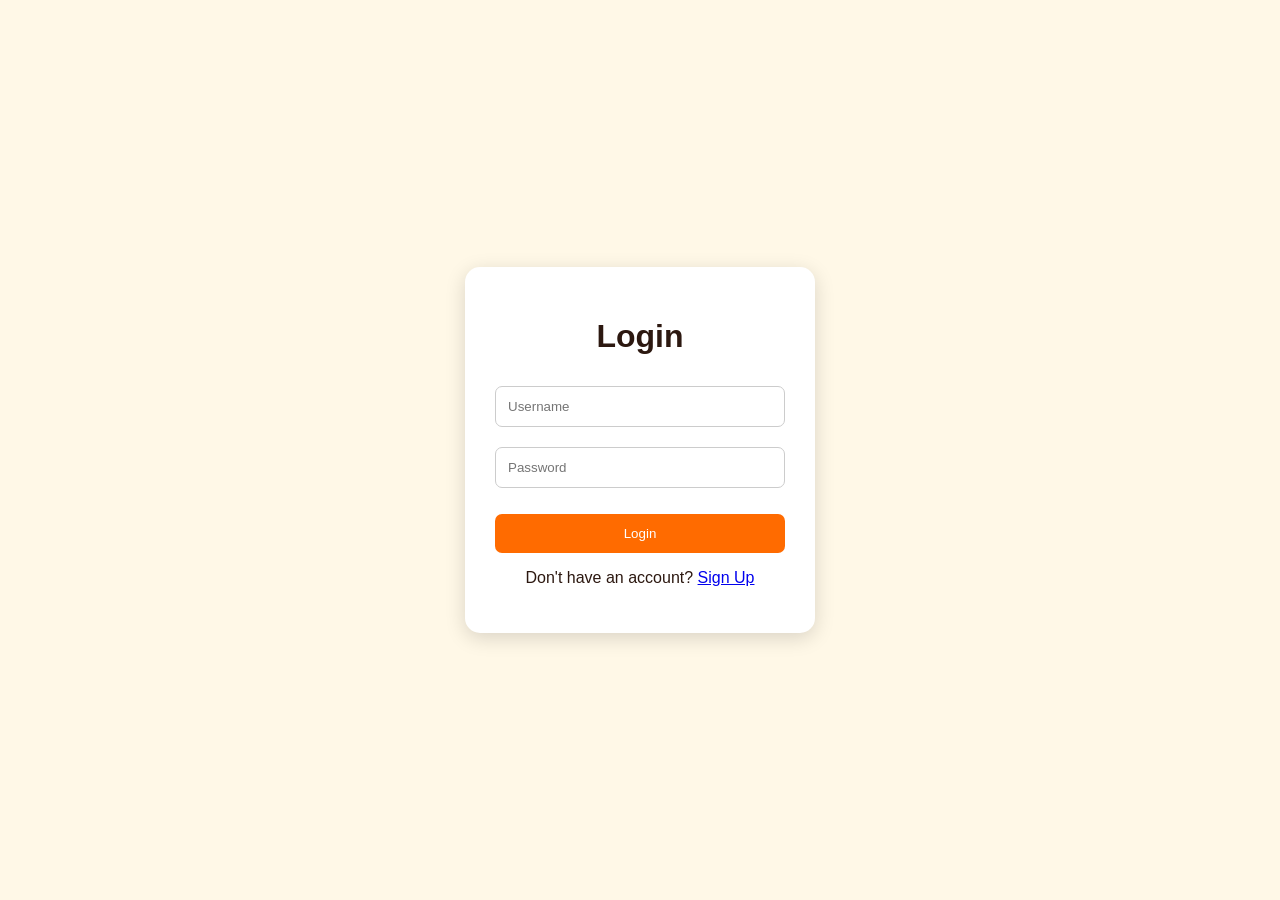
<file: login.html>
<!DOCTYPE html>
<html lang="en">

<head>
    <meta charset="UTF-8">
    <meta name="viewport" content="width=device-width, initial-scale=1.0">

    <title>Login - BurgerHouse</title>

    <link rel="stylesheet" href="burger.css">
    <link rel="stylesheet" href="login.css">
</head>

<body>

    <div class="login-box">

        <h1>Login</h1>

        <input
            type="text"
            id="username"
            placeholder="Username"
        >

        <input
            type="password"
            id="password"
            placeholder="Password"
        >

        <p id="login-error"></p>

        <button onclick="login()">
            Login
        </button>

        <p>
            Don't have an account?
            <a href="signup.html">Sign Up</a>
        </p>

    </div>


    <script>

        function login() {

            let username =
                document.getElementById("username").value;

            let password =
                document.getElementById("password").value;

            let error =
                document.getElementById("login-error");


            if (username === "" || password === "") {

                error.innerHTML =
                    "Please enter username and password.";

                return;

            }


           let users = JSON.parse(localStorage.getItem("users")) || [];

let user = users.find(
    u => u.username === username && u.password === password
);


            if (user) {

                localStorage.setItem("loggedIn", "true");

                window.location.href = "menu.html";

            } else {

                error.innerHTML =
                    "Invalid username or password.";

            }

        }

    </script>

</body>

</html>
</file>
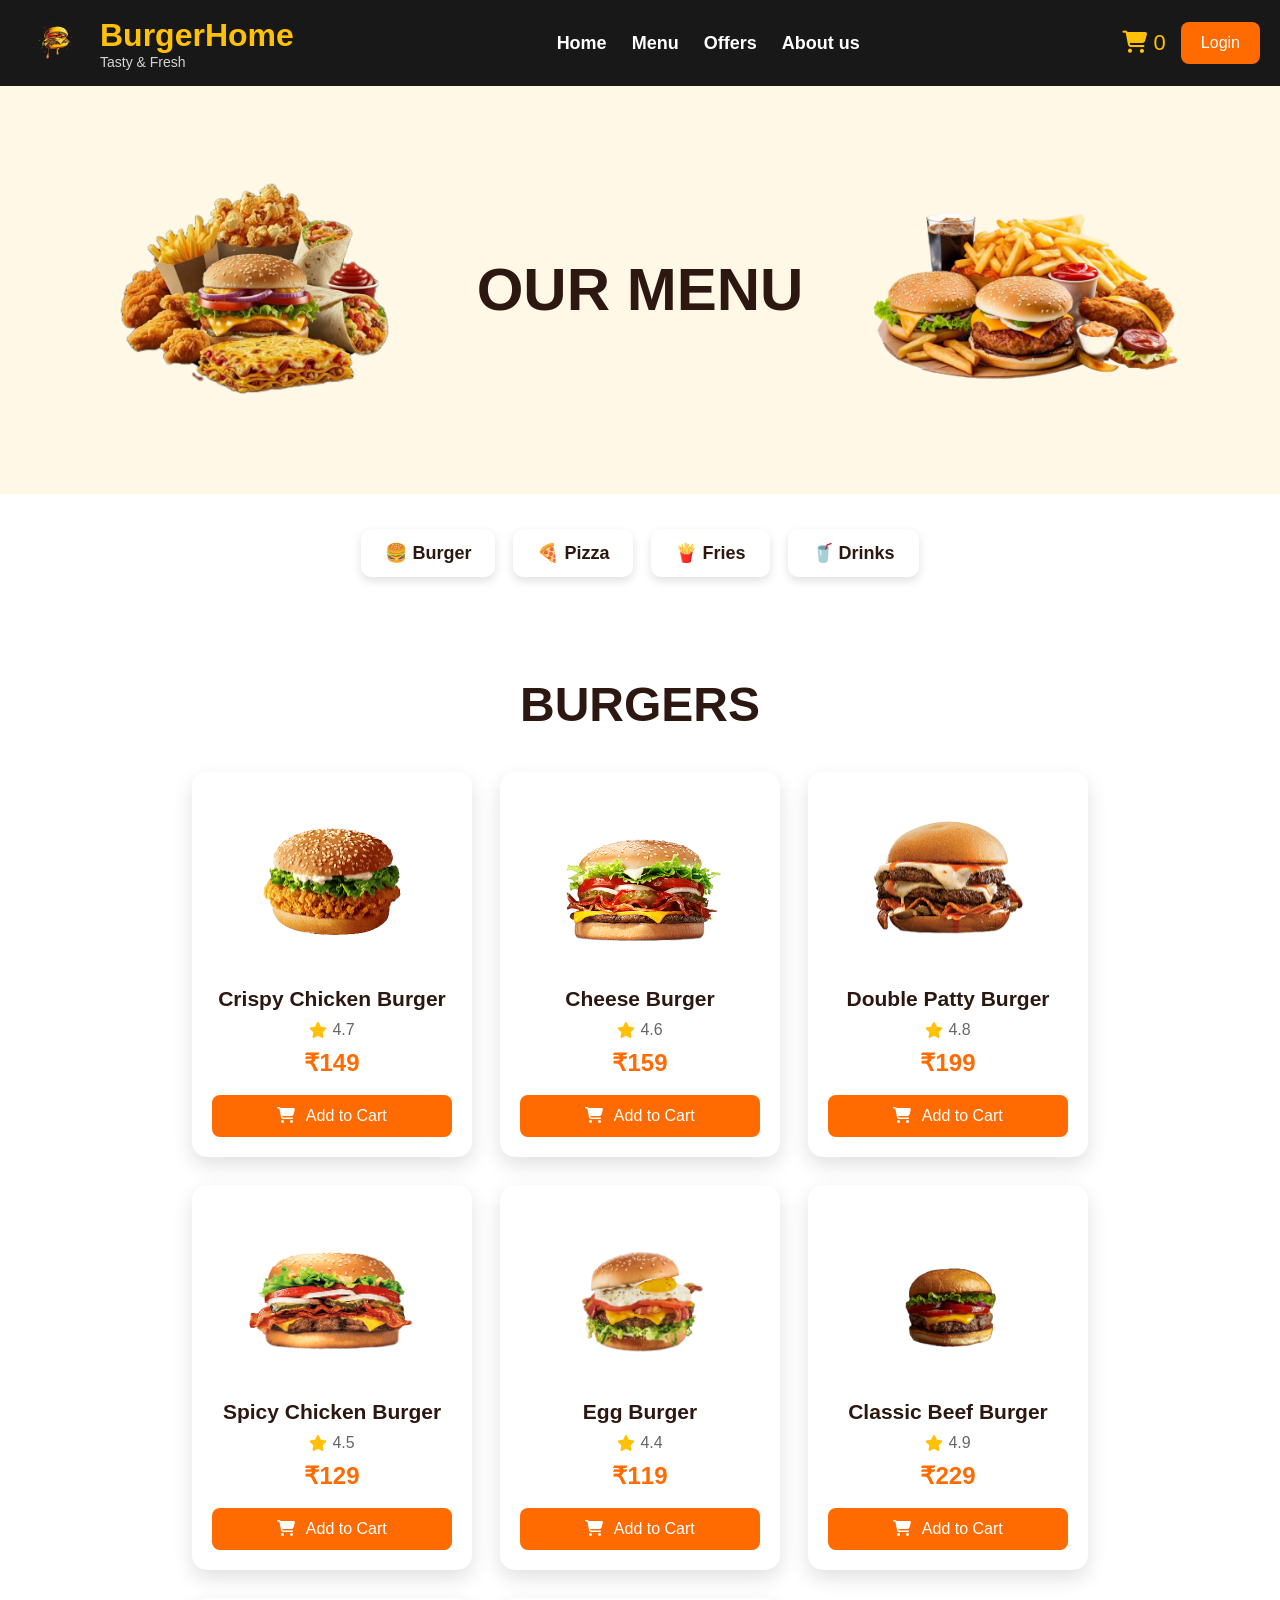
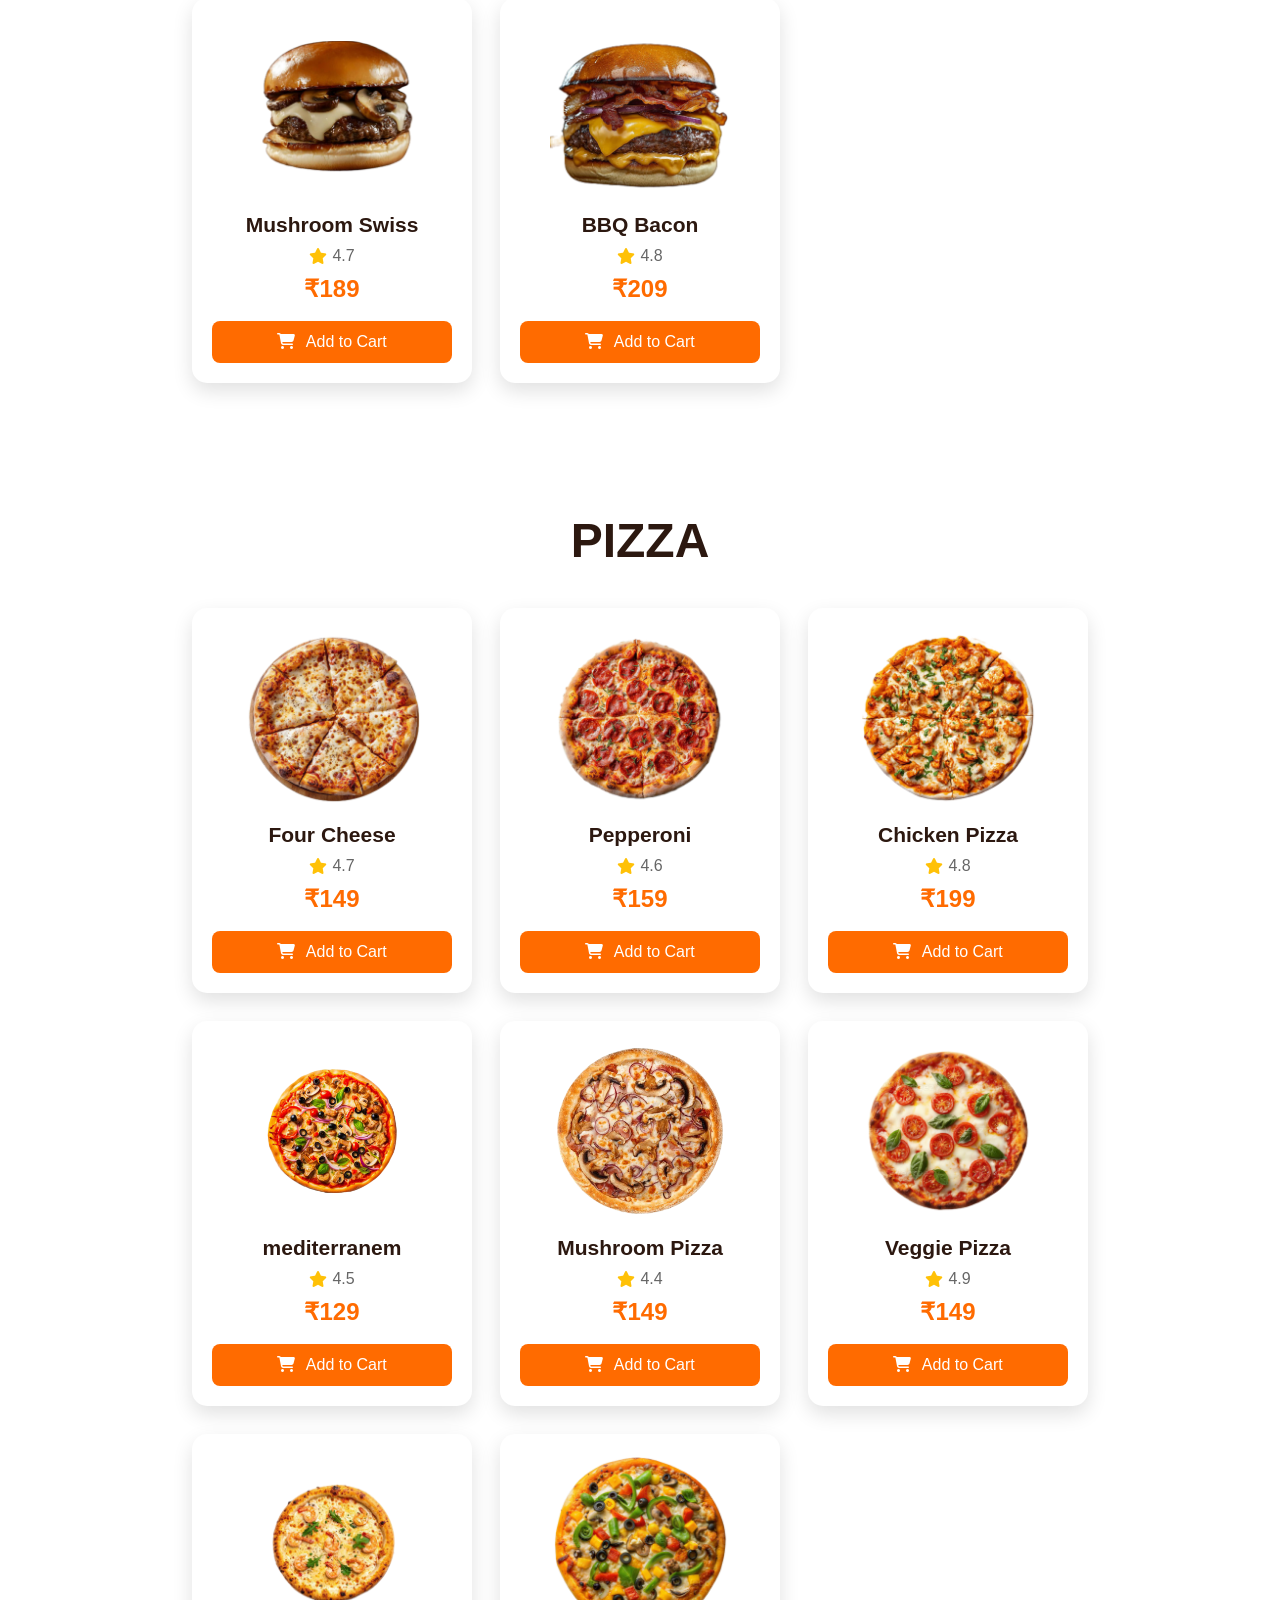
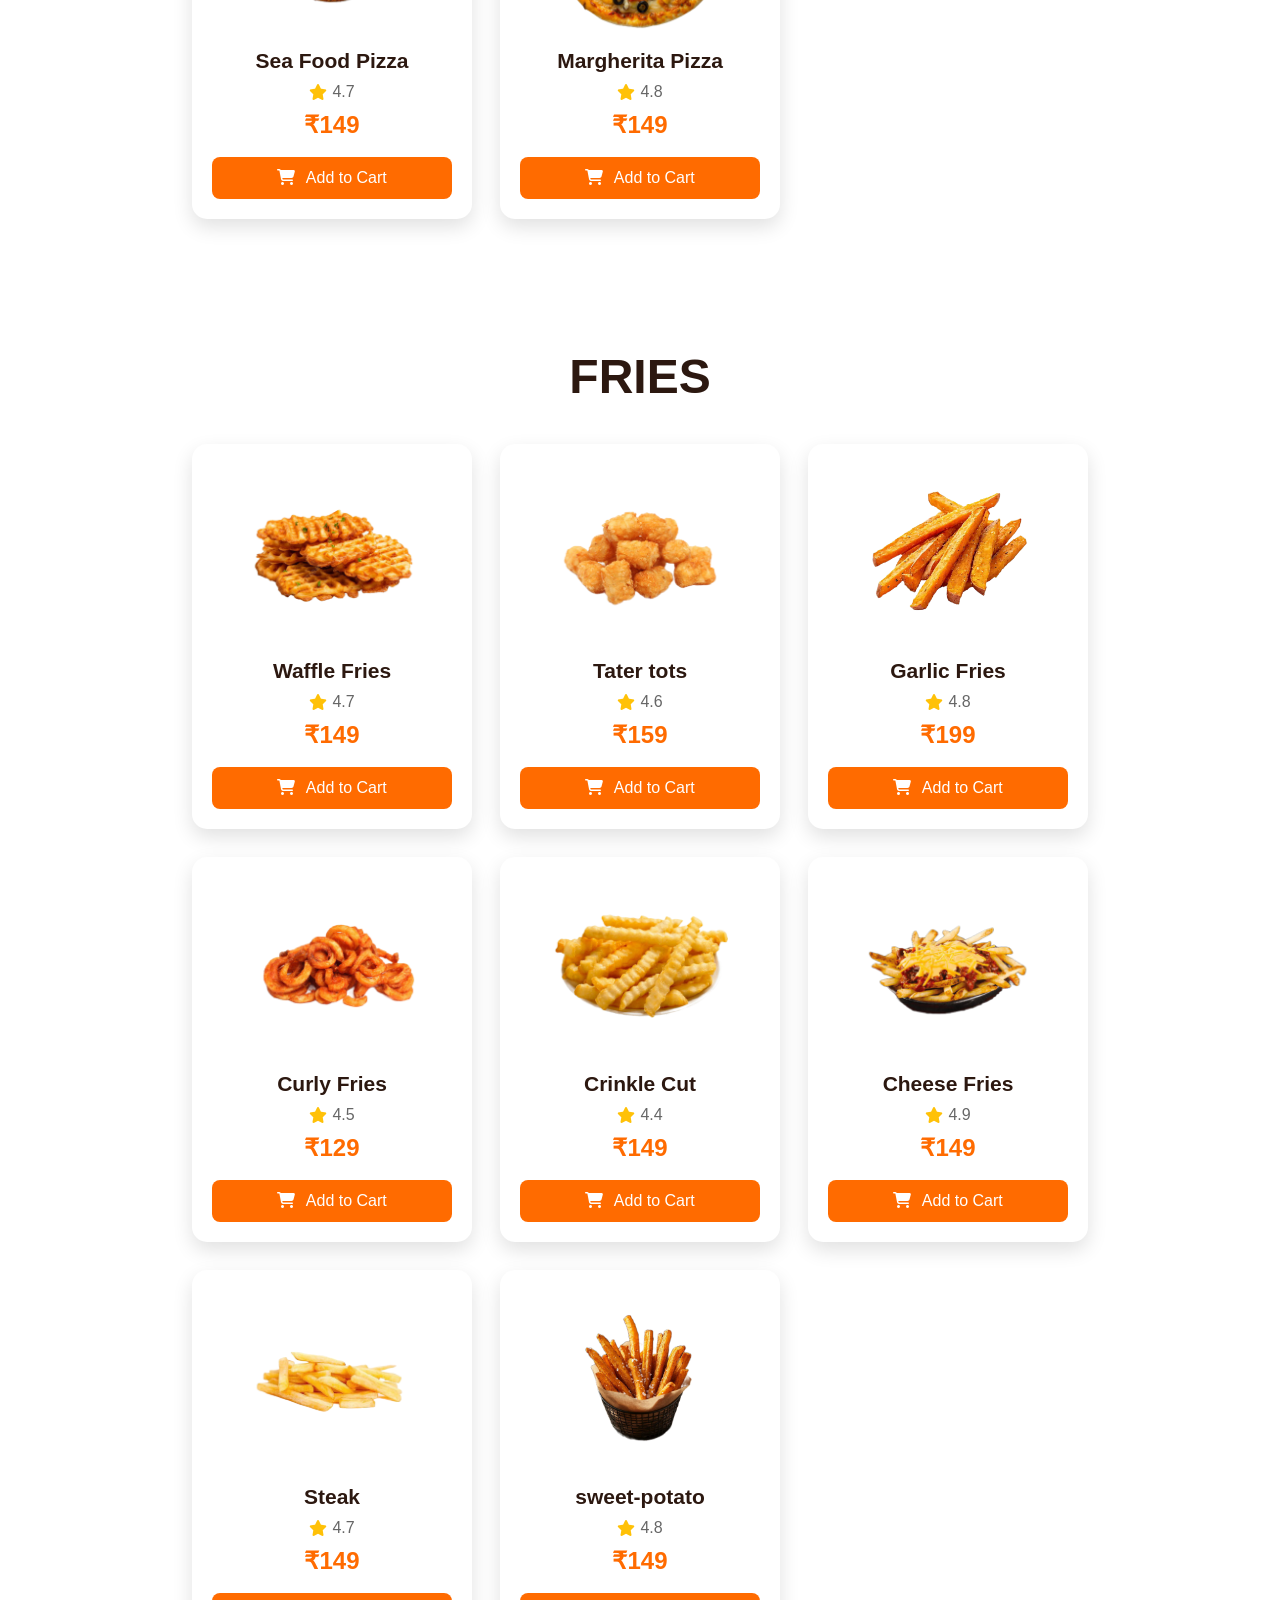
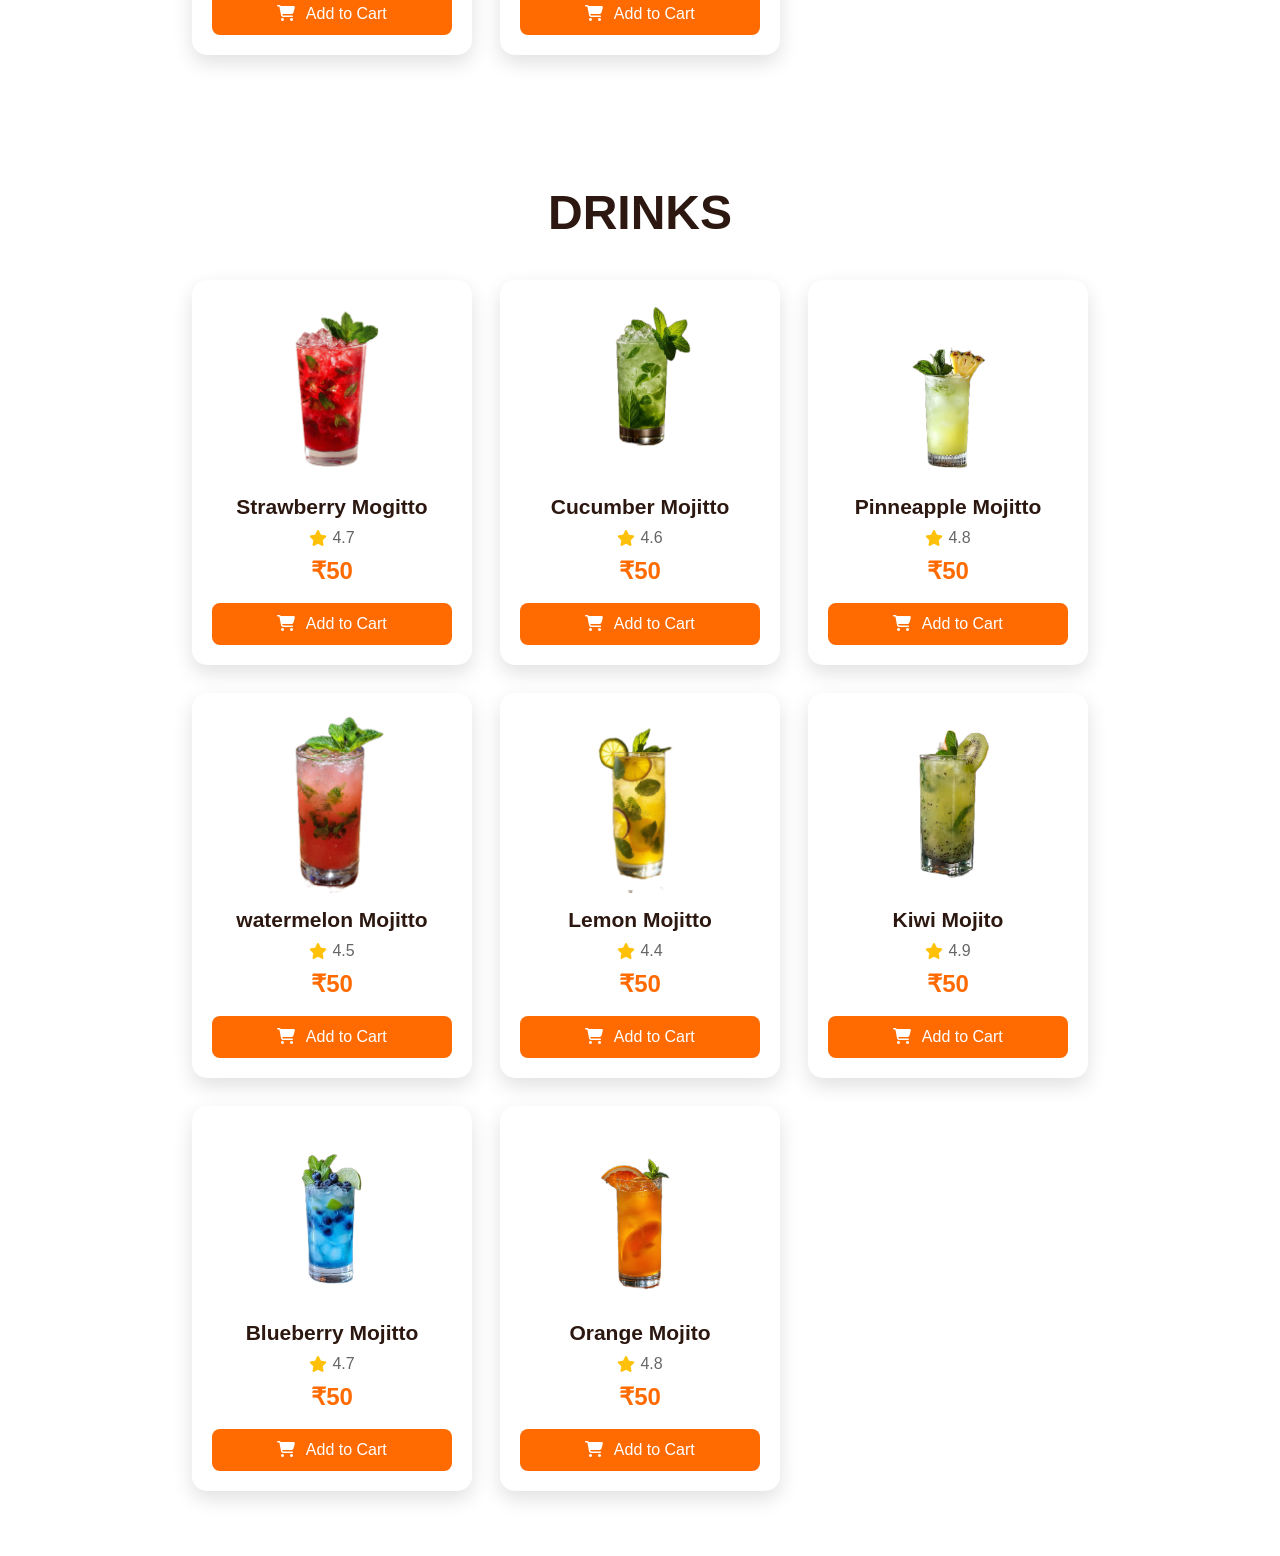
<file: menu.html>
<!DOCTYPE html>
<html lang="en">
<head>
    <meta charset="UTF-8">
    <meta name="viewport" content="width=device-width, initial-scale=1.0">
    <title>Document</title>
    <link rel="stylesheet" href="menu.css">
        <link rel="stylesheet" href="https://cdnjs.cloudflare.com/ajax/libs/font-awesome/6.7.2/css/all.min.css">
<script src="script.js" defer></script>
</head>
<body>
      <header>
        <div class="logo">
            <a href="burger.html"><img src="burger-icon.png"class=brglogo></a>
            <div>
           <a href="burger.html"> <h2>BurgerHome</h2></a>
            <a href="burger.html"><p>Tasty & Fresh</p></a>
            </div>
           
        </div>
         
        <nav >
            <ul>
            <li><a href="burger.html">Home</a></li>
            <li><a href="menu.html">Menu</a></li>
            <li><a href="offer.html">Offers</a></li>
            <li><a href="about.html">About us</a></li>
            </ul>    
        </nav>
        <div class="right">

    <a id="cart-icon">
        <i class="fa-solid fa-cart-shopping"></i>
        <span id="cart-count">0</span>
    </a>

    <button onclick="window.location.href='login.html'">
        Login
    </button>

</div>
    </header>
    <div id="cart-box"></div>

<div id="message"></div>

    <section class="menu-hero">
        <div class="menu-left">
            <img src="menu-left.png">
            
        </div>
        <div class="menu-text">
            <h1>OUR MENU</h1>

        </div>
        <div class="menu-right">
            <img src="menu-right.png">

        </div>
    </section>

<section class="menu-category">

    <a href="#burger">🍔 Burger</a>

    <a href="#pizza">🍕 Pizza</a>

    <a href="#fries">🍟 Fries</a>

    <a href="#drinks">🥤 Drinks</a>

</section>

<section id="burger" class="food-section">

    <h2>BURGERS</h2>

    <div class="food-container">

        <div class="food-card">

            <img src="crispy-burger.png" alt="Crispy Chicken Burger">

            <h3>Crispy Chicken Burger</h3>

            <div class="rating">
                <i class="fa-solid fa-star"></i>
                <span>4.7</span>
            </div>

            <h4>₹149</h4>

            <button class="add-cart" data-name="Crispy Chicken Burger" data-price="149">
                <i class="fa-solid fa-cart-shopping"></i> Add to Cart
            </button>

        </div>


        <div class="food-card">

            <img src="cheese-burger.png" alt="Cheese Burger">

            <h3>Cheese Burger</h3>

            <div class="rating">
                <i class="fa-solid fa-star"></i>
                <span>4.6</span>
            </div>

            <h4>₹159</h4>

            <button class="add-cart" data-name="Cheese Burger" data-price="159">
                <i class="fa-solid fa-cart-shopping"></i> Add to Cart
            </button>

        </div>


        <div class="food-card">

            <img src="double-patty-burger.png" alt="Double Patty Burger">

            <h3>Double Patty Burger</h3>

            <div class="rating">
                <i class="fa-solid fa-star"></i>
                <span>4.8</span>
            </div>

            <h4>₹199</h4>

            <button class="add-cart" data-name="Double Patty Burger" data-price="199">
                <i class="fa-solid fa-cart-shopping"></i> Add to Cart
            </button>

        </div>


        <div class="food-card">

            <img src="spicy-chicken-burger.png" alt="Spicy Chicken Burger">

            <h3>Spicy Chicken Burger</h3>

            <div class="rating">
                <i class="fa-solid fa-star"></i>
                <span>4.5</span>
            </div>

            <h4>₹129</h4>

            <button class="add-cart" data-name="Spicy Chicken Burger" data-price="129">
                <i class="fa-solid fa-cart-shopping"></i> Add to Cart
            </button>

        </div>


        <div class="food-card">

            <img src="egg-burger.png">

            <h3>Egg Burger</h3>

            <div class="rating">
                <i class="fa-solid fa-star"></i>
                <span>4.4</span>
            </div>

            <h4>₹119</h4>

            <button class="add-cart" data-name="Egg Burger" data-price="119">
                <i class="fa-solid fa-cart-shopping"></i> Add to Cart
            </button>

        </div>


        <div class="food-card">

            <img src="classic-beef-burger.png">

            <h3>Classic Beef Burger</h3>

            <div class="rating">
                <i class="fa-solid fa-star"></i>
                <span>4.9</span>
            </div>

            <h4>₹229</h4>

            <button class="add-cart" data-name="Classic Beef Burger" data-price="229">
                <i class="fa-solid fa-cart-shopping"></i> Add to Cart
            </button>

        </div>


        <div class="food-card">

            <img src="mushroom-swiss-burger.png">

            <h3>Mushroom Swiss</h3>

            <div class="rating">
                <i class="fa-solid fa-star"></i>
                <span>4.7</span>
            </div>

            <h4>₹189</h4>

            <button class="add-cart" data-name="Mushroom Swiss" data-price="189">
                <i class="fa-solid fa-cart-shopping"></i> Add to Cart
            </button>

        </div>


        <div class="food-card">

            <img src="bbq-bacon-burger.png">

            <h3>BBQ Bacon</h3>

            <div class="rating">
                <i class="fa-solid fa-star"></i>
                <span>4.8</span>
            </div>

            <h4>₹209</h4>

            <button class="add-cart" data-name="BBQ Bacon" data-price="209">
                <i class="fa-solid fa-cart-shopping"></i> Add to Cart
            </button>

        </div>

    </div>

</section>


<section id="pizza" class="food-section">

    <h2>PIZZA</h2>

    <div class="food-container">

        <div class="food-card">

            <img src="four-cheese-burger.png" alt="Four Cheese">

            <h3>Four Cheese</h3>

            <div class="rating">
                <i class="fa-solid fa-star"></i>
                <span>4.7</span>
            </div>

            <h4>₹149</h4>

            <button class="add-cart" data-name="Four Cheese" data-price="149">
                <i class="fa-solid fa-cart-shopping"></i> Add to Cart
            </button>

        </div>


        <div class="food-card">

            <img src="pepperoni.png">

            <h3>Pepperoni</h3>

            <div class="rating">
                <i class="fa-solid fa-star"></i>
                <span>4.6</span>
            </div>

            <h4>₹159</h4>

            <button class="add-cart" data-name="Pepperoni" data-price="159">
                <i class="fa-solid fa-cart-shopping"></i> Add to Cart
            </button>

        </div>


        <div class="food-card">

            <img src="buffalo-chicken-pizza.png">

            <h3>Chicken Pizza</h3>

            <div class="rating">
                <i class="fa-solid fa-star"></i>
                <span>4.8</span>
            </div>

            <h4>₹199</h4>

            <button class="add-cart" data-name="Chicken Pizza" data-price="199">
                <i class="fa-solid fa-cart-shopping"></i> Add to Cart
            </button>

        </div>


        <div class="food-card">

            <img src="mediterranem-pizza.png">

            <h3>mediterranem</h3>

            <div class="rating">
                <i class="fa-solid fa-star"></i>
                <span>4.5</span>
            </div>

            <h4>₹129</h4>

            <button class="add-cart" data-name="mediterranem" data-price="129">
                <i class="fa-solid fa-cart-shopping"></i> Add to Cart
            </button>

        </div>


        <div class="food-card">

            <img src="mushroom.png">

            <h3>Mushroom Pizza</h3>

            <div class="rating">
                <i class="fa-solid fa-star"></i>
                <span>4.4</span>
            </div>

            <h4>₹149</h4>

            <button class="add-cart" data-name="Mushroom Pizza" data-price="149">
                <i class="fa-solid fa-cart-shopping"></i> Add to Cart
            </button>

        </div>


        <div class="food-card">

            <img src="veggie-pizza.png">

            <h3>Veggie Pizza</h3>

            <div class="rating">
                <i class="fa-solid fa-star"></i>
                <span>4.9</span>
            </div>

            <h4>₹149</h4>

            <button class="add-cart" data-name="Veggie Pizza" data-price="149">
                <i class="fa-solid fa-cart-shopping"></i> Add to Cart
            </button>

        </div>


        <div class="food-card">

            <img src="sea-food-pizza.png">

            <h3>Sea Food Pizza</h3>

            <div class="rating">
                <i class="fa-solid fa-star"></i>
                <span>4.7</span>
            </div>

            <h4>₹149</h4>

            <button class="add-cart" data-name="Sea Food Pizza" data-price="149">
                <i class="fa-solid fa-cart-shopping"></i> Add to Cart
            </button>

        </div>


        <div class="food-card">

            <img src="margherita-pizza.png">

            <h3>Margherita Pizza</h3>

            <div class="rating">
                <i class="fa-solid fa-star"></i>
                <span>4.8</span>
            </div>

            <h4>₹149</h4>

            <button class="add-cart" data-name="Margherita Pizza" data-price="149">
                <i class="fa-solid fa-cart-shopping"></i> Add to Cart
            </button>

        </div>

    </div>

</section>


<section id="fries" class="food-section">

    <h2>FRIES</h2>

    <div class="food-container">

        <div class="food-card">

            <img src="waffle fries.png">

            <h3>Waffle Fries</h3>

            <div class="rating">
                <i class="fa-solid fa-star"></i>
                <span>4.7</span>
            </div>

            <h4>₹149</h4>

            <button class="add-cart" data-name="Waffle Fries" data-price="149">
                <i class="fa-solid fa-cart-shopping"></i> Add to Cart
            </button>

        </div>


        <div class="food-card">

            <img src="tater tots.png">

            <h3>Tater tots</h3>

            <div class="rating">
                <i class="fa-solid fa-star"></i>
                <span>4.6</span>
            </div>

            <h4>₹159</h4>

            <button class="add-cart" data-name="Tater tots" data-price="159">
                <i class="fa-solid fa-cart-shopping"></i> Add to Cart
            </button>

        </div>


        <div class="food-card">

            <img src="garlic fries.png">

            <h3>Garlic Fries</h3>

            <div class="rating">
                <i class="fa-solid fa-star"></i>
                <span>4.8</span>
            </div>

            <h4>₹199</h4>

            <button class="add-cart" data-name="Garlic Fries" data-price="199">
                <i class="fa-solid fa-cart-shopping"></i> Add to Cart
            </button>

        </div>


        <div class="food-card">

            <img src="curly fries.png">

            <h3>Curly Fries</h3>

            <div class="rating">
                <i class="fa-solid fa-star"></i>
                <span>4.5</span>
            </div>

            <h4>₹129</h4>

            <button class="add-cart" data-name="Curly Fries" data-price="129">
                <i class="fa-solid fa-cart-shopping"></i> Add to Cart
            </button>

        </div>


        <div class="food-card">

            <img src="crinkle-cut-fries.png">

            <h3>Crinkle Cut</h3>

            <div class="rating">
                <i class="fa-solid fa-star"></i>
                <span>4.4</span>
            </div>

            <h4>₹149</h4>

            <button class="add-cart" data-name="Crinkle Cut" data-price="149">
                <i class="fa-solid fa-cart-shopping"></i> Add to Cart
            </button>

        </div>


        <div class="food-card">

            <img src="cheese fries.png">

            <h3>Cheese Fries</h3>

            <div class="rating">
                <i class="fa-solid fa-star"></i>
                <span>4.9</span>
            </div>

            <h4>₹149</h4>

            <button class="add-cart" data-name="Cheese Fries" data-price="149">
                <i class="fa-solid fa-cart-shopping"></i> Add to Cart
            </button>

        </div>


        <div class="food-card">

            <img src="steak.png">

            <h3>Steak</h3>

            <div class="rating">
                <i class="fa-solid fa-star"></i>
                <span>4.7</span>
            </div>

            <h4>₹149</h4>

            <button class="add-cart" data-name="Steak" data-price="149">
                <i class="fa-solid fa-cart-shopping"></i> Add to Cart
            </button>

        </div>


        <div class="food-card">

            <img src="sweet-potato.png">

            <h3>sweet-potato</h3>

            <div class="rating">
                <i class="fa-solid fa-star"></i>
                <span>4.8</span>
            </div>

            <h4>₹149</h4>

            <button class="add-cart" data-name="sweet-potato" data-price="149">
                <i class="fa-solid fa-cart-shopping"></i> Add to Cart
            </button>

        </div>

    </div>

</section>


<section id="drinks" class="food-section">

    <h2>DRINKS</h2>

    <div class="food-container">

        <div class="food-card">

            <img src="strawberry.png">

            <h3>Strawberry Mogitto</h3>

            <div class="rating">
                <i class="fa-solid fa-star"></i>
                <span>4.7</span>
            </div>

            <h4>₹50</h4>

            <button class="add-cart" data-name="Strawberry Mogitto" data-price="50">
                <i class="fa-solid fa-cart-shopping"></i> Add to Cart
            </button>

        </div>


        <div class="food-card">

            <img src="cucumber.png">

            <h3>Cucumber Mojitto</h3>

            <div class="rating">
                <i class="fa-solid fa-star"></i>
                <span>4.6</span>
            </div>

            <h4>₹50</h4>

            <button class="add-cart" data-name="Cucumber Mojitto" data-price="50">
                <i class="fa-solid fa-cart-shopping"></i> Add to Cart
            </button>

        </div>


        <div class="food-card">

            <img src="pinneapple.png">

            <h3>Pinneapple Mojitto</h3>

            <div class="rating">
                <i class="fa-solid fa-star"></i>
                <span>4.8</span>
            </div>

            <h4>₹50</h4>

            <button class="add-cart" data-name="Pinneapple Mojitto" data-price="50">
                <i class="fa-solid fa-cart-shopping"></i> Add to Cart
            </button>

        </div>


        <div class="food-card">

            <img src="watermelon.png">

            <h3>watermelon Mojitto</h3>

            <div class="rating">
                <i class="fa-solid fa-star"></i>
                <span>4.5</span>
            </div>

            <h4>₹50</h4>

            <button class="add-cart" data-name="watermelon Mojitto" data-price="50">
                <i class="fa-solid fa-cart-shopping"></i> Add to Cart
            </button>

        </div>


        <div class="food-card">

            <img src="lemon.png">

            <h3>Lemon Mojitto</h3>

            <div class="rating">
                <i class="fa-solid fa-star"></i>
                <span>4.4</span>
            </div>

            <h4>₹50</h4>

            <button class="add-cart" data-name="Lemon Mojitto" data-price="50">
                <i class="fa-solid fa-cart-shopping"></i> Add to Cart
            </button>

        </div>


        <div class="food-card">

            <img src="kiwi.png">

            <h3>Kiwi Mojito</h3>

            <div class="rating">
                <i class="fa-solid fa-star"></i>
                <span>4.9</span>
            </div>

            <h4>₹50</h4>

            <button class="add-cart" data-name="Kiwi Mojito" data-price="50">
                <i class="fa-solid fa-cart-shopping"></i> Add to Cart
            </button>

        </div>


        <div class="food-card">

            <img src="blueberry.png">

            <h3>Blueberry Mojitto</h3>

            <div class="rating">
                <i class="fa-solid fa-star"></i>
                <span>4.7</span>
            </div>

            <h4>₹50</h4>

            <button class="add-cart" data-name="Blueberry Mojitto" data-price="50">
                <i class="fa-solid fa-cart-shopping"></i> Add to Cart
            </button>

        </div>


        <div class="food-card">

            <img src="orange.png">

            <h3>Orange Mojito</h3>

            <div class="rating">
                <i class="fa-solid fa-star"></i>
                <span>4.8</span>
            </div>

            <h4>₹50</h4>

            <button class="add-cart" data-name="Orange Mojito" data-price="50">
                <i class="fa-solid fa-cart-shopping"></i> Add to Cart
            </button>

        </div>

    </div>

</section>

</body>
</html>
</file>
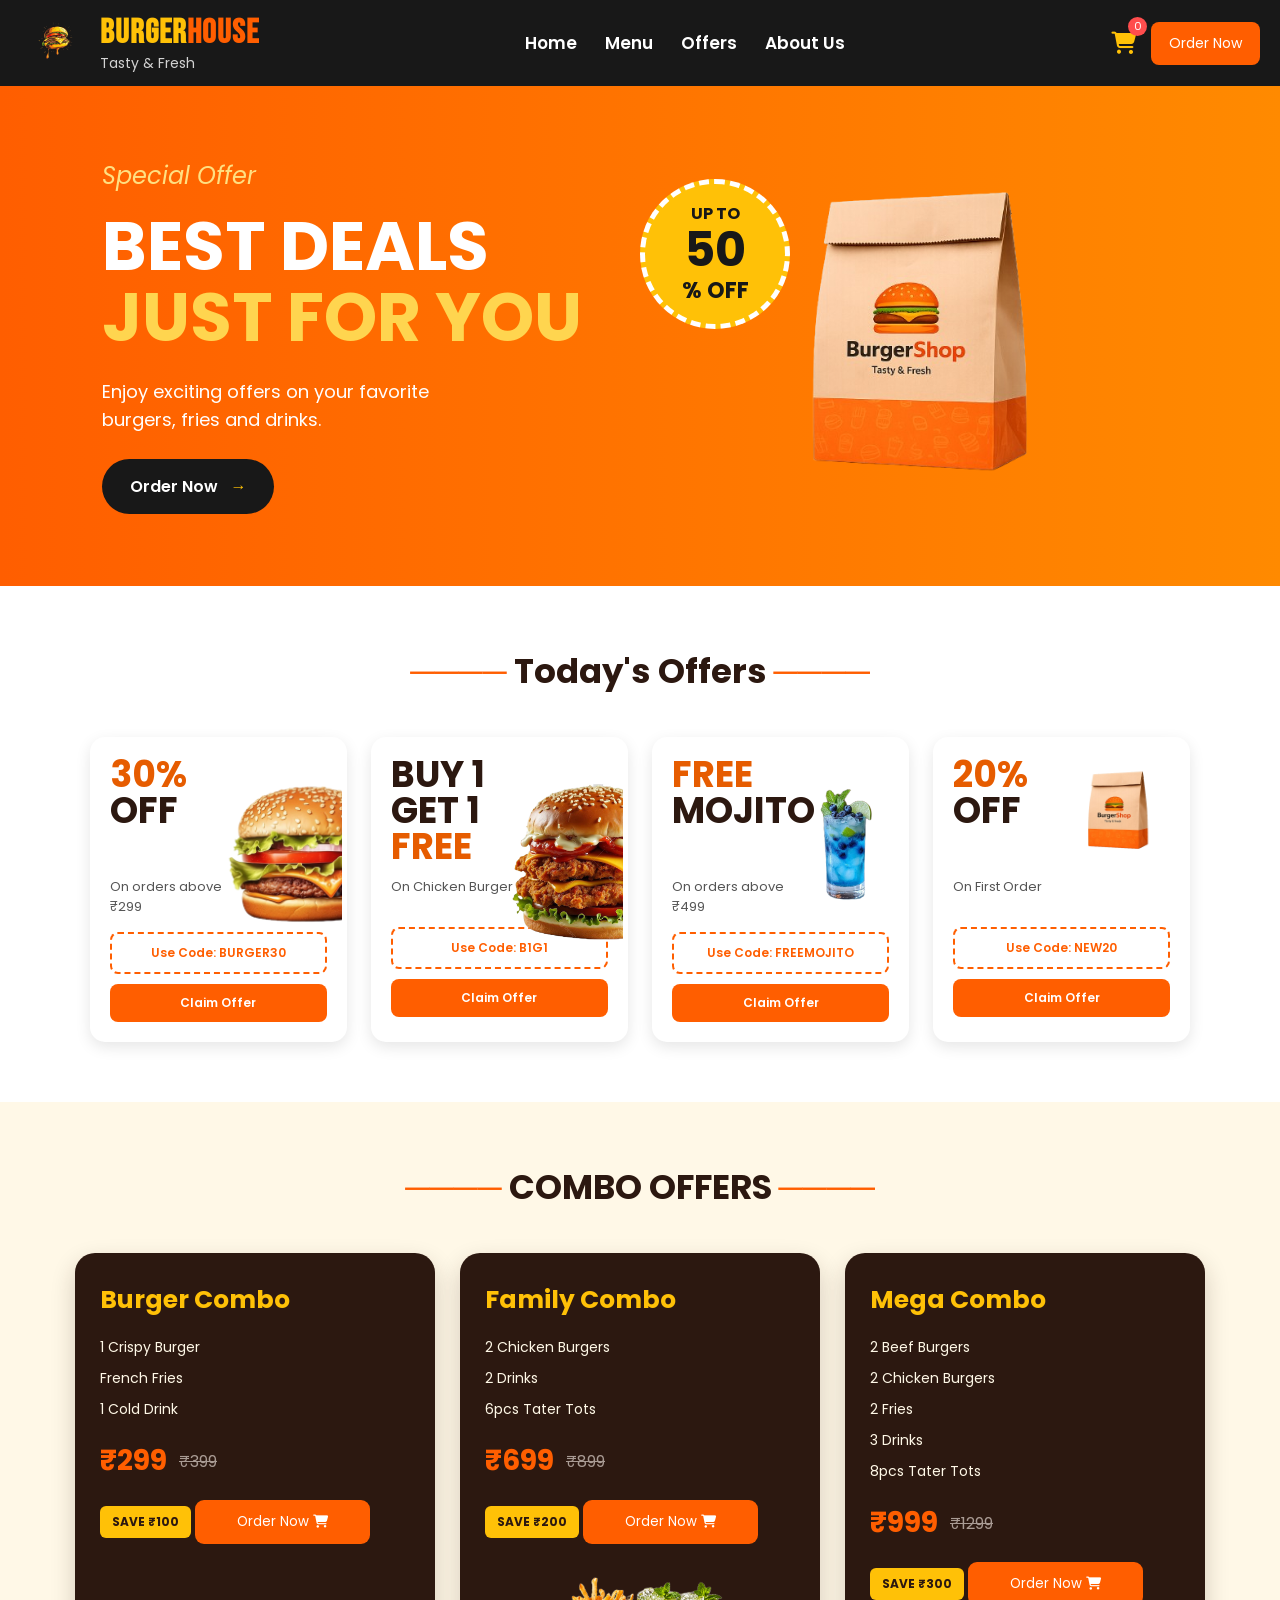
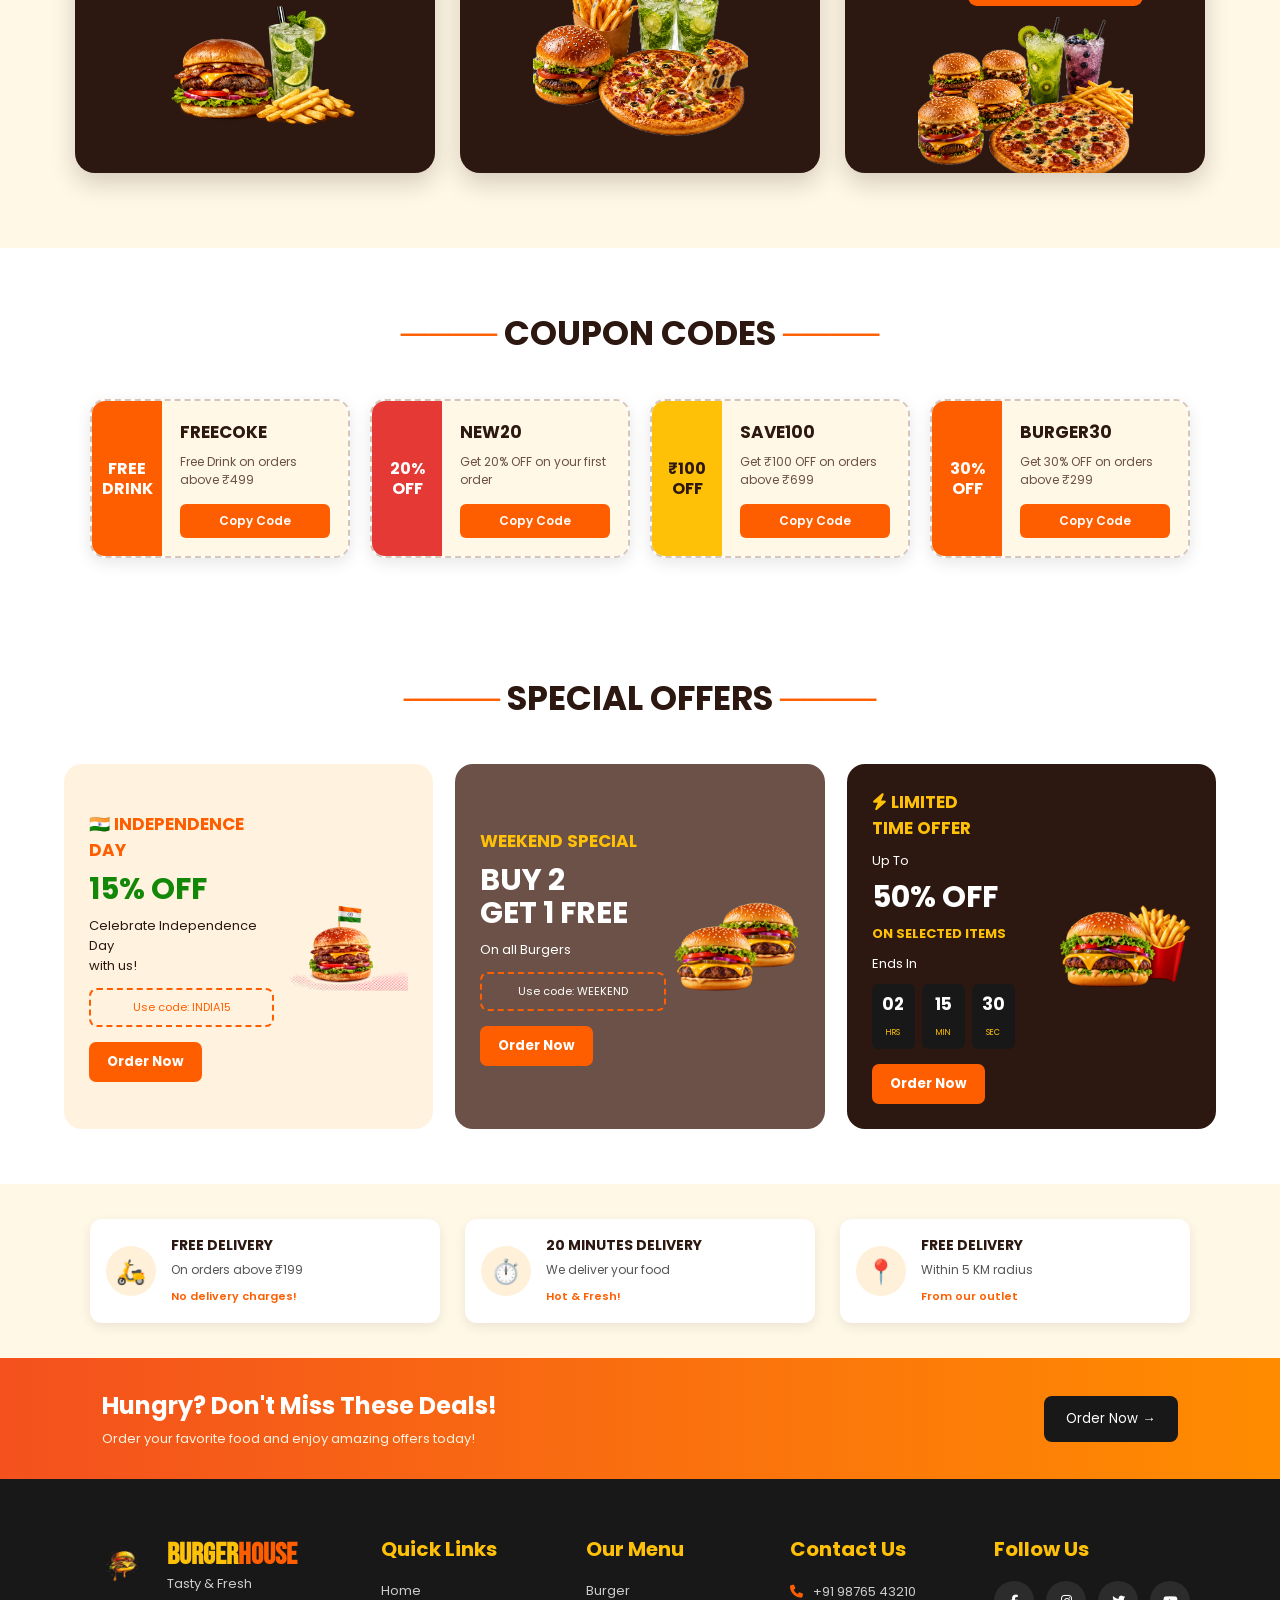
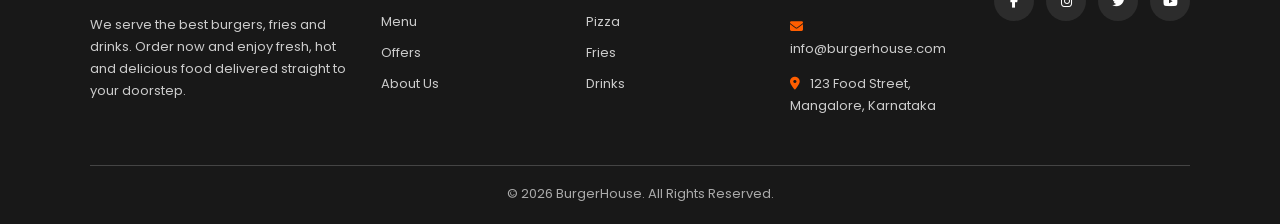
<file: offer.html>
<!DOCTYPE html>
<html lang="en">

<head>

    <meta charset="UTF-8">

    <meta name="viewport" content="width=device-width, initial-scale=1.0">

    <title>BurgerHouse - Offers</title>

    <!-- Google Fonts -->
    <link href="https://fonts.googleapis.com/css2?family=Bebas+Neue&family=Poppins:wght@400;500;600;700&display=swap" rel="stylesheet">

    <!-- Font Awesome -->
    <link rel="stylesheet"
        href="https://cdnjs.cloudflare.com/ajax/libs/font-awesome/6.5.2/css/all.min.css">

    <link rel="stylesheet" href="offer.css">
    <script src="script.js" defer></script>

</head>

<body>


<!-- ================= HEADER ================= -->

<header>

    <div class="logo">

        <a href="burger.html">
            <img class="brglogo" src="burger-icon.png" alt="BurgerHouse Logo">
        </a>

        <div>
            <h2>Burger<span>House</span></h2>
            <p>Tasty & Fresh</p>
        </div>

    </div>


    <nav>

        <ul>

            <li>
                <a href="burger.html">Home</a>
            </li>

            <li>
                <a href="menu.html">Menu</a>
            </li>

            <li>
                <a href="offer.html">Offers</a>
            </li>

            <li>
                <a href="about.html">About Us</a>
            </li>

        </ul>

    </nav>


    <div class="right">

        <a id="cart-icon">
    <i class="fa-solid fa-cart-shopping"></i>
    <span id="cart-count">0</span>
</a>

<button onclick="window.location.href='menu.html'">
    Order Now
</button>
    </div>

</header>
<div id="cart-box"></div>
<div id="message"></div>



<!-- ================= HERO ================= -->

<section class="offer-hero">

    <div class="offer-left">

        <p class="special">Special Offer</p>

        <h1>
            BEST DEALS
            <br>
            <span>JUST FOR YOU</span>
        </h1>

        <p>
            Enjoy exciting offers on your favorite
            <br>
            burgers, fries and drinks.
        </p>

        <a href="menu.html"  class="offer-btn">
            Order Now
            <span>→</span>
        </a>

    </div>


    <div class="offer-right">

        <div class="discount-circle">

            <p>UP TO</p>

            <h2>50</h2>

            <span>% OFF</span>

        </div>

        <img src="offer-bag-img.png" alt="Special Offer">

    </div>

</section>



<!-- ================= TODAY'S OFFERS ================= -->

<section class="today-offer">

    <h2>
        <span>────</span>
        Today's Offers
        <span>────</span>
    </h2>


    <div class="today-container">


        <!-- CARD 1 -->

        <div class="today-card">

            <div class="offer-top">

                <div class="offer-text">

                    <h3>
                        <span>30%</span>
                        <br>
                        OFF
                    </h3>

                    <p>
                        On orders above ₹299
                    </p>

                </div>


                <div class="offer-image">

                    <img
                        class="burger-img"
                        src="half-img2.png"
                        alt="Burger Offer">

                </div>

            </div>


           <button class="code-btn">
    Use Code: BURGER30
</button>

<button class="claim-btn" onclick="applyCoupon('BURGER30')">
    Claim Offer
</button>

        </div>



        <!-- CARD 2 -->

        <div class="today-card">

            <div class="offer-top">

                <div class="offer-text">

                    <h3>
                        BUY 1
                        <br>
                        GET 1
                        <br>
                        <span>FREE</span>
                    </h3>

                    <p>
                        On Chicken Burger
                    </p>

                </div>


                <div class="offer-image">

                    <img
                        class="burger-img"
                        src="half-img1.png"
                        alt="Buy One Get One">

                </div>

            </div>


            <button class="code-btn">
    Use Code: B1G1
</button>

<button class="claim-btn" onclick="applyCoupon('B1G1')">
    Claim Offer
</button>

        </div>



        <!-- CARD 3 -->

        <div class="today-card">

            <div class="offer-top">

                <div class="offer-text">

                    <h3>
                        <span>FREE</span>
                        <br>
                        MOJITO
                    </h3>

                    <p>
                        On orders above ₹499
                    </p>

                </div>


                <div class="offer-image">

                    <img
                        class="mojito-img"
                        src="blueberry.png"
                        alt="Free Mojito">

                </div>

            </div>


           <button class="code-btn">
    Use Code: FREEMOJITO
</button>

<button class="claim-btn" onclick="applyCoupon('FREEMOJITO')">
    Claim Offer
</button>

        </div>



        <!-- CARD 4 -->

        <div class="today-card">

            <div class="offer-top">

                <div class="offer-text">

                    <h3>
                        <span>20%</span>
                        <br>
                        OFF
                    </h3>

                    <p>
                        On First Order
                    </p>

                </div>


                <div class="offer-image">

                    <img
                        class="bag-img"
                        src="offer-bag-img.png"
                        alt="First Order Offer">

                </div>

            </div>


           <button class="code-btn">
    Use Code: NEW20
</button>

<button class="claim-btn" onclick="applyCoupon('NEW20')">
    Claim Offer
</button>

        </div>


    </div>

</section>



<!-- ================= COMBO OFFERS ================= -->

<section class="combo-offer">

    <h2>
        <span>────</span>
        COMBO OFFERS
        <span>────</span>
    </h2>


    <div class="combo-container">


        <!-- BURGER COMBO -->

        <div class="combo-box">

            <div class="combo-text">

                <h3>Burger Combo</h3>

                <p>1 Crispy Burger</p>
                <p>French Fries</p>
                <p>1 Cold Drink</p>


                <div class="combo-price">

                    <span>₹299</span>

                    <del>₹399</del>

                </div>


                <span class="save">
                    SAVE ₹100
                </span>


                <button
    class="add-cart"
    data-name="Burger Combo"
    data-price="299">

    Order Now
    <i class="fa-solid fa-cart-shopping"></i>

</button>

            </div>


            <div class="combo-img">

                <img
                    src="combo-burger.png"
                    alt="Burger Combo">

            </div>

        </div>



        <!-- FAMILY COMBO -->

        <div class="combo-box">

            <div class="combo-text">

                <h3>Family Combo</h3>

                <p>2 Chicken Burgers</p>
                <p>2 Drinks</p>
                <p>6pcs Tater Tots</p>


                <div class="combo-price">

                    <span>₹699</span>

                    <del>₹899</del>

                </div>


                <span class="save">
                    SAVE ₹200
                </span>


                <button
    class="add-cart"
    data-name="Family Combo"
    data-price="699">

    Order Now
    <i class="fa-solid fa-cart-shopping"></i>

</button>

            </div>


            <div class="combo-img">

                <img
                    src="family-combo.png"
                    alt="Family Combo">

            </div>

        </div>



        <!-- MEGA COMBO -->

        <div class="combo-box">

            <div class="combo-text">

                <h3>Mega Combo</h3>

                <p>2 Beef Burgers</p>
                <p>2 Chicken Burgers</p>
                <p>2 Fries</p>
                <p>3 Drinks</p>
                <p>8pcs Tater Tots</p>


                <div class="combo-price">

                    <span>₹999</span>

                    <del>₹1299</del>

                </div>


                <span class="save">
                    SAVE ₹300
                </span>


                <button
    class="add-cart"
    data-name="Mega Combo"
    data-price="999">

    Order Now
    <i class="fa-solid fa-cart-shopping"></i>

</button>

            </div>


            <div class="combo-img">

                <img
                    src="mega-combo.png"
                    alt="Mega Combo">

            </div>

        </div>


    </div>

</section>



<!-- ================= COUPON CODES ================= -->

<section class="coupon-section">

    <h2>
        <span>────</span>
        COUPON CODES
        <span>────</span>
    </h2>


    <div class="coupon-container">


        <!-- COUPON 1 -->

        <div class="coupon-box">

            <div class="coupon-tag orange">

                <h3>
                    FREE
                    <br>
                    DRINK
                </h3>

            </div>


            <div class="coupon-content">

                <h3>FREECOKE</h3>

                <p>
                    Free Drink on orders above ₹499
                </p>

                <button onclick="applyCoupon('FREECOKE')">
    Copy Code
</button>

            </div>

        </div>



        <!-- COUPON 2 -->

        <div class="coupon-box">

            <div class="coupon-tag red">

                <h3>
                    20%
                    <br>
                    OFF
                </h3>

            </div>


            <div class="coupon-content">

                <h3>NEW20</h3>

                <p>
                    Get 20% OFF on your first order
                </p>

               <button onclick="applyCoupon('NEW20')">
    Copy Code
</button>

            </div>

        </div>



        <!-- COUPON 3 -->

        <div class="coupon-box">

            <div class="coupon-tag yellow">

                <h3>
                    ₹100
                    <br>
                    OFF
                </h3>

            </div>


            <div class="coupon-content">

                <h3>SAVE100</h3>

                <p>
                    Get ₹100 OFF on orders above ₹699
                </p>

               <button onclick="applyCoupon('SAVE100')">
    Copy Code
</button>

            </div>

        </div>



        <!-- COUPON 4 -->

        <div class="coupon-box">

            <div class="coupon-tag orange">

                <h3>
                    30%
                    <br>
                    OFF
                </h3>

            </div>


            <div class="coupon-content">

                <h3>BURGER30</h3>

                <p>
                    Get 30% OFF on orders above ₹299
                </p>

                <button onclick="applyCoupon('BURGER30')">
    Copy Code
</button>

            </div>

        </div>


    </div>

</section>



<!-- ================= SPECIAL OFFERS ================= -->

<section class="festival-section">

    <h2 class="festival-title">

        <span>────</span>
        SPECIAL OFFERS
        <span>────</span>

    </h2>


    <div class="festival-container">


        <!-- INDEPENDENCE DAY -->

        <div class="festival-box independence-box">

            <div class="festival-content">

                <h3>
                    🇮🇳 INDEPENDENCE DAY
                </h3>

                <h2>
                    15% OFF
                </h2>

                <p>
                 Celebrate Independence Day
                    <br>
                    with us!
                </p>


                <div class="offer-code">

                    <span>
                        Use code: INDIA15
                    </span>

                </div>


               <button onclick="applyCoupon('INDIA15')">
    Order Now
</button>
            </div>


            <div class="festival-img">

                <img
                    src="independence-offer.png"
                    alt="Independence Day Offer">

            </div>

        </div>



        <!-- WEEKEND SPECIAL -->

        <div class="festival-box weekend-box">

            <div class="festival-content">

                <h3>
                    WEEKEND SPECIAL
                </h3>

                <h2>
                    BUY 2
                    <br>
                    GET 1 FREE
                </h2>

                <p>
                    On all Burgers
                </p>


                <div class="offer-code">

                    <span>
                        Use code: WEEKEND
                    </span>

                </div>


                <button onclick="applyCoupon('WEEKEND')">
    Order Now
</button>

            </div>


            <div class="festival-img">

                <img
                    src="weekend-special.png"
                    alt="Weekend Special">

            </div>

        </div>



        <!-- LIMITED TIME -->

        <div class="festival-box limited-box">

            <div class="festival-content">

                <h3>

                    <i class="fa-solid fa-bolt"></i>

                    LIMITED
                    <br>
                    TIME OFFER

                </h3>


                <p>Up To</p>


                <h2>
                    50% OFF
                </h2>


                <h4>
                    ON SELECTED ITEMS
                </h4>


                <p>
                    Ends In
                </p>


                <div class="timer">


                    <div class="time-box">

                        <span>02</span>

                        <small>HRS</small>

                    </div>


                    <div class="time-box">

                        <span>15</span>

                        <small>MIN</small>

                    </div>


                    <div class="time-box">

                        <span>30</span>

                        <small>SEC</small>

                    </div>


                </div>


                <button onclick="window.location.href='menu.html'">
    Order Now
</button>

            </div>


            <div class="festival-img">

                <img
                    src="limited-time-offer.png"
                    alt="Limited Time Offer">

            </div>

        </div>


    </div>

</section>



<!-- ================= DELIVERY ================= -->

<section class="delivery">


    <div class="delivery-box">

        <div class="delivery-icon">
            🛵
        </div>

        <div>

            <h3>
                FREE DELIVERY
            </h3>

            <p>
                On orders above ₹199
            </p>

            <small>
                No delivery charges!
            </small>

        </div>

    </div>



    <div class="delivery-box">

        <div class="delivery-icon">
            ⏱️
        </div>

        <div>

            <h3>
                20 MINUTES DELIVERY
            </h3>

            <p>
                We deliver your food
            </p>

            <small>
                Hot & Fresh!
            </small>

        </div>

    </div>



    <div class="delivery-box">

        <div class="delivery-icon">
            📍
        </div>

        <div>

            <h3>
                FREE DELIVERY
            </h3>

            <p>
                Within 5 KM radius
            </p>

            <small>
                From our outlet
            </small>

        </div>

    </div>


</section>



<!-- ================= BOTTOM OFFER ================= -->

<section class="bottom-offer">

    <div>

        <h2>
            Hungry? Don't Miss These Deals!
        </h2>

        <p>
            Order your favorite food and enjoy amazing offers today!
        </p>

    </div>


    <button onclick="window.location.href='menu.html'">
    Order Now →
</button>

</section>



<!-- ================= FOOTER ================= -->

<footer>


    <div class="footer-container">


        <!-- BRAND -->

        <div class="footer-box brand-box">

            <div class="flogo">

                <img
                    src="burger-icon.png"
                    alt="BurgerHouse Logo">

                <div>

                    <h2>
                        Burger<span>House</span>
                    </h2>

                    <p>
                        Tasty & Fresh
                    </p>

                </div>

            </div>


            <p class="footer-text">

                We serve the best burgers, fries and drinks.
                Order now and enjoy fresh, hot and delicious
                food delivered straight to your doorstep.

            </p>

        </div>



        <!-- QUICK LINKS -->

        <div class="footer-box">

            <h3>
                Quick Links
            </h3>

            <a href="burger.html">
                Home
            </a>

            <a href="menu.html">
                Menu
            </a>

            <a href="offer.html">
                Offers
            </a>

            <a href="about.html">
                About Us
            </a>

        </div>



        <!-- MENU -->

        <div class="footer-box">

            <h3>
                Our Menu
            </h3>

            <a href="#">
                Burger
            </a>

            <a href="#">
                Pizza
            </a>

            <a href="#">
                Fries
            </a>

            <a href="#">
                Drinks
            </a>

        </div>



        <!-- CONTACT -->

        <div class="footer-box">

            <h3>
                Contact Us
            </h3>


            <p>
                <i class="fa-solid fa-phone"></i>
                +91 98765 43210
            </p>


            <p>
                <i class="fa-solid fa-envelope"></i>
                info@burgerhouse.com
            </p>


            <p>
                <i class="fa-solid fa-location-dot"></i>
                123 Food Street,
                <br>
                Mangalore, Karnataka
            </p>

        </div>



        <!-- SOCIAL -->

        <div class="footer-box">

            <h3>
                Follow Us
            </h3>


            <div class="social-icons">

                <a href="#">
                    <i class="fa-brands fa-facebook-f"></i>
                </a>

                <a href="#">
                    <i class="fa-brands fa-instagram"></i>
                </a>

                <a href="#">
                    <i class="fa-brands fa-twitter"></i>
                </a>

                <a href="#">
                    <i class="fa-brands fa-youtube"></i>
                </a>

            </div>

        </div>


    </div>


    <hr>


    <p class="copyright">
        © 2026 BurgerHouse. All Rights Reserved.
    </p>


</footer>


</body>

</html>
</file>
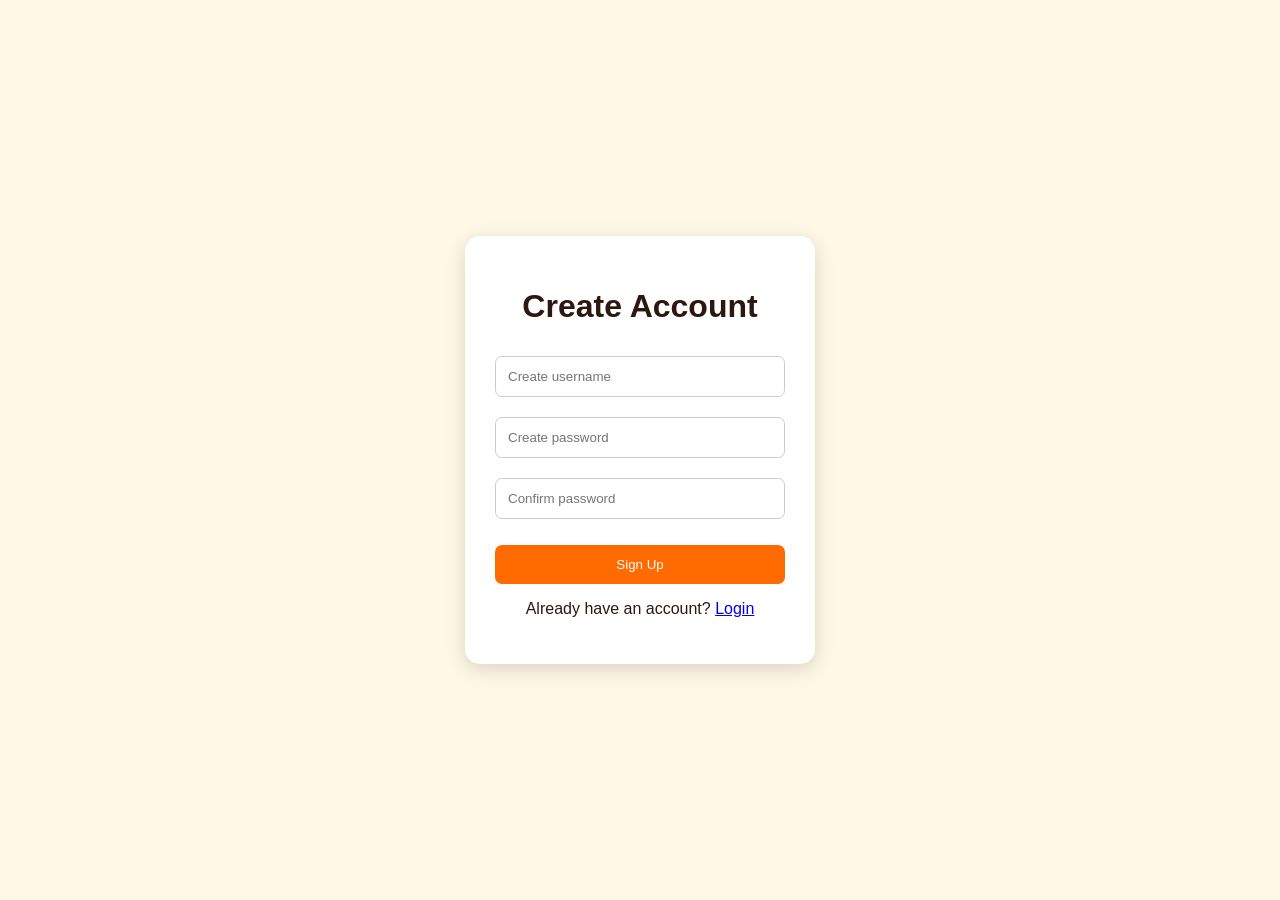
<file: signup.html>
<!DOCTYPE html>
<html lang="en">

<head>

    <meta charset="UTF-8">
    <meta name="viewport" content="width=device-width, initial-scale=1.0">

    <title>Sign Up - BurgerHouse</title>

    <link rel="stylesheet" href="burger.css">
    <link rel="stylesheet" href="signup.css">

</head>

<body>

    <div class="login-box">

        <h1>Create Account</h1>

        <input
            type="text"
            id="new-username"
            placeholder="Create username"
        >

        <input
            type="password"
            id="new-password"
            placeholder="Create password"
        >

        <input
            type="password"
            id="confirm-password"
            placeholder="Confirm password"
        >

        <p id="signup-error"></p>

        <button onclick="signup()">
            Sign Up
        </button>

        <p>
            Already have an account?
            <a href="login.html">Login</a>
        </p>

    </div>


    <script>

        function signup() {

            let username =
                document.getElementById("new-username").value;

            let password =
                document.getElementById("new-password").value;

            let confirmPassword =
                document.getElementById("confirm-password").value;

            let error =
                document.getElementById("signup-error");


            if (
                username === "" ||
                password === "" ||
                confirmPassword === ""
            ) {

                error.innerHTML =
                    "Please fill all fields.";

                return;

            }


            if (password !== confirmPassword) {

                error.innerHTML =
                    "Passwords do not match.";

                return;

            }


           let users = JSON.parse(localStorage.getItem("users")) || [];

users.push({
    username: username,
    password: password
});

localStorage.setItem("users", JSON.stringify(users));

            alert("Account created successfully!");

            window.location.href = "login.html";

        }

    </script>

</body>

</html>
</file>
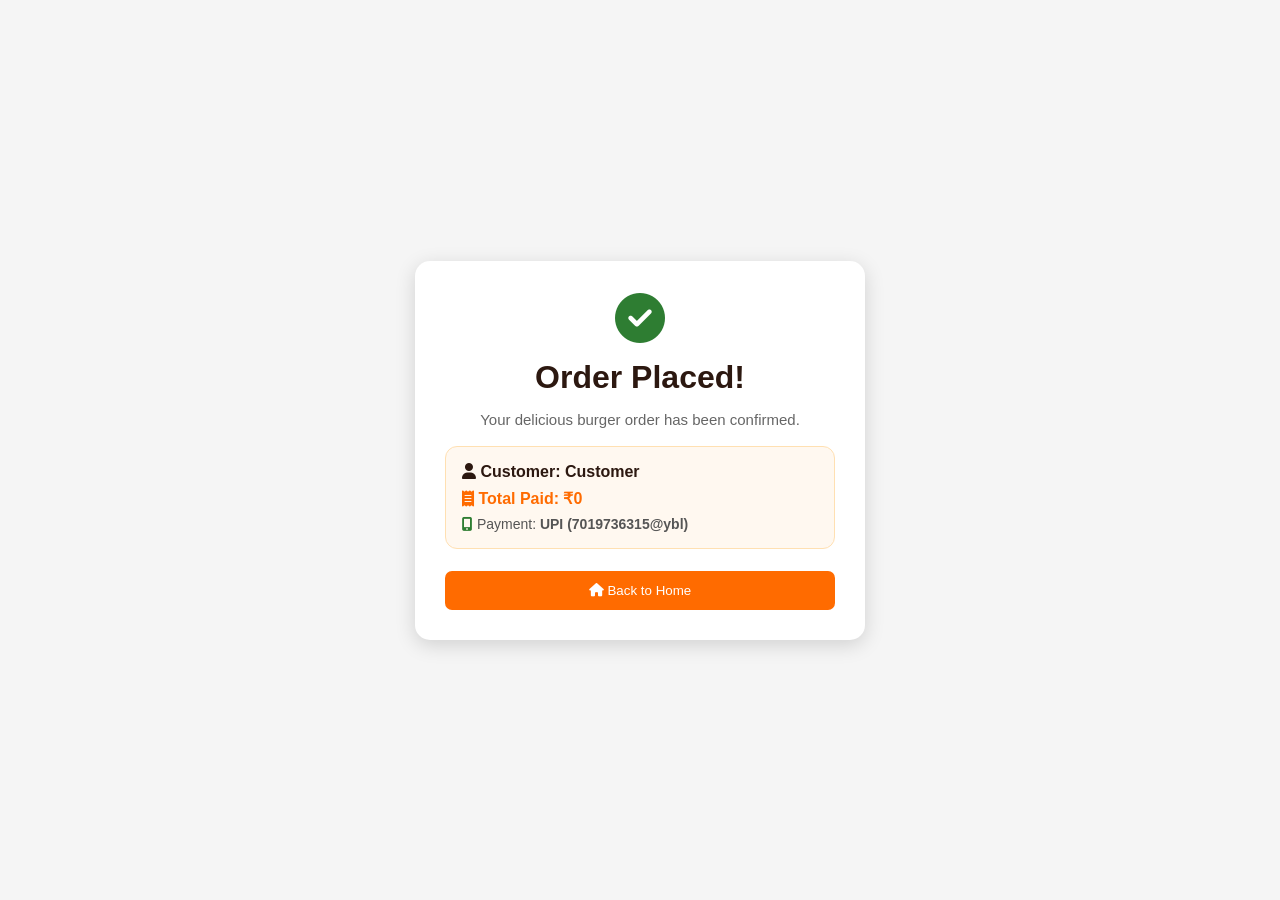
<file: success.html>
<!DOCTYPE html>
<html lang="en">

<head>
    <meta charset="UTF-8">
    <meta name="viewport" content="width=device-width, initial-scale=1.0">
    <title>Order Successful - BurgerHouse</title>
    <link rel="icon" type="image/png" href="burger-icon.png">
    <link rel="stylesheet" href="burger.css">
    <link rel="stylesheet" href="https://cdnjs.cloudflare.com/ajax/libs/font-awesome/6.7.2/css/all.min.css">
</head>

<body class="login-page">

    <div class="success-box">
        <div style="font-size: 50px; color: #2e7d32; margin-bottom: 10px;">
            <i class="fa-solid fa-circle-check"></i>
        </div>
        <h1 style="color: #2c1810; margin: 0 0 10px;">Order Placed!</h1>
        <p style="color: #666; font-size: 15px; margin-bottom: 18px;">
            Your delicious burger order has been confirmed.
        </p>

        <div style="background: #fff8f0; border: 1.5px solid #ffe0b2; border-radius: 12px; padding: 16px; margin-bottom: 22px; text-align: left;">
            <p id="customer-name" style="margin: 0 0 8px; font-weight: 600; color: #2c1810;"></p>
            <p id="order-total" style="margin: 0 0 8px; font-size: 16px; font-weight: 700; color: #ff6b00;"></p>
            <p id="payment-method-display" style="margin: 0; font-size: 14px; color: #555;"></p>
        </div>

        <a href="burger.html" style="text-decoration: none;">
            <button><i class="fa-solid fa-house"></i> Back to Home</button>
        </a>
    </div>

    <script>
        let name = localStorage.getItem("customerName") || "Customer";
        let total = localStorage.getItem("orderTotal") || "0";
        let paymentMethod = localStorage.getItem("paymentMethod") || "UPI";

        document.getElementById("customer-name").innerHTML =
            `<i class="fa-solid fa-user"></i> Customer: <strong>${name}</strong>`;

        document.getElementById("order-total").innerHTML =
            `<i class="fa-solid fa-receipt"></i> Total Paid: ₹${total}`;

        if (paymentMethod === "UPI") {
            document.getElementById("payment-method-display").innerHTML =
                `<i class="fa-solid fa-mobile-screen-button" style="color:#2e7d32;"></i> Payment: <strong>UPI (7019736315@ybl)</strong>`;
        } else {
            document.getElementById("payment-method-display").innerHTML =
                `<i class="fa-solid fa-wallet"></i> Payment: <strong>${paymentMethod}</strong>`;
        }
    </script>

</body>

</html>
</file>
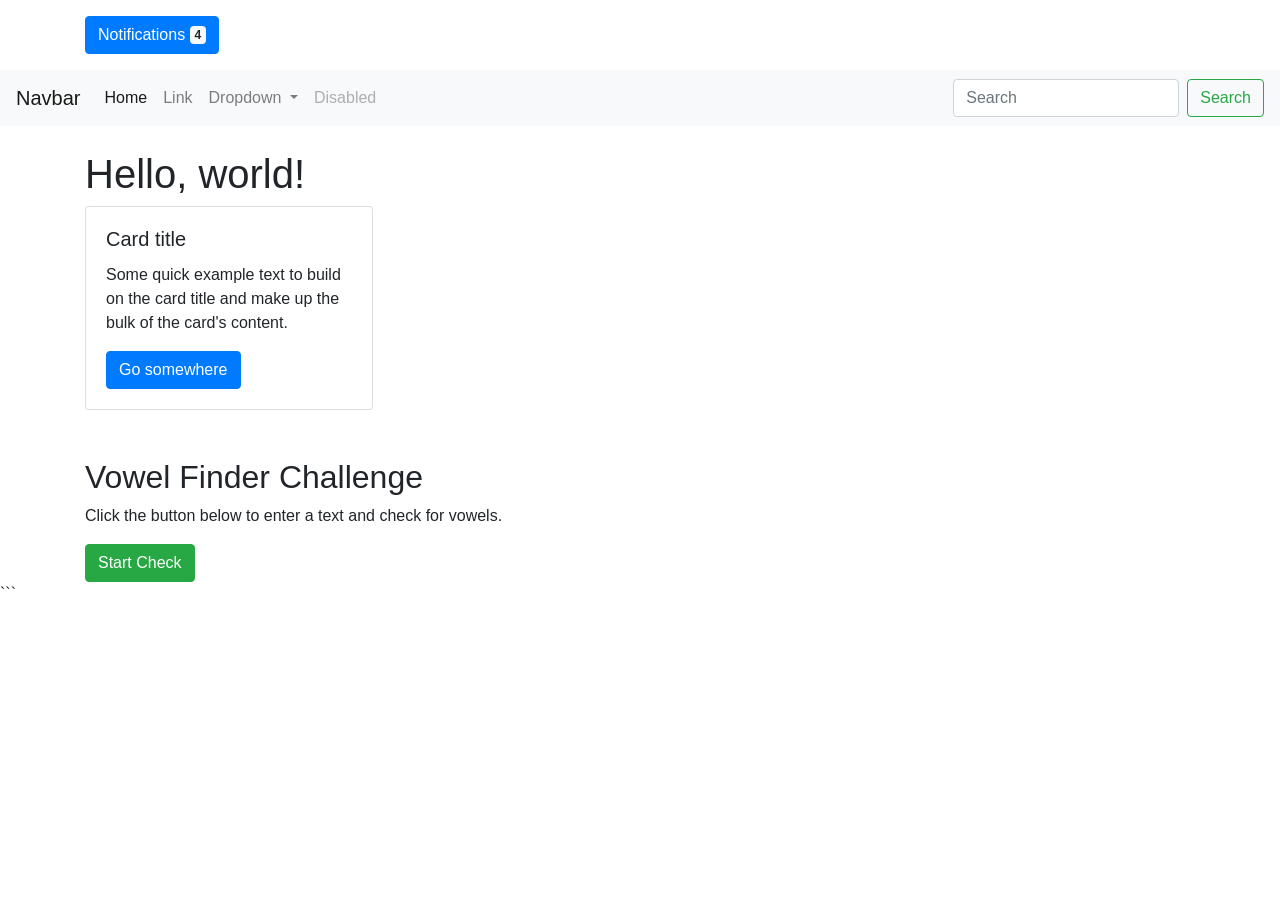
<file: prg7.html/prg7.html>
<!doctype html>
<html lang="en">

<head>

    <meta charset="utf-8">

    <meta name="viewport"
          content="width=device-width, initial-scale=1, shrink-to-fit=no">

    <!-- Bootstrap CSS -->
    <link rel="stylesheet"
          href="https://cdn.jsdelivr.net/npm/bootstrap@4.6.2/dist/css/bootstrap.min.css"
          integrity="sha384-xOolHFLEh07PJGoPkLv1IbcEPTNtaed2xpHsD9ESMhqIYd0nLMwNLD69Npy4HI+N"
          crossorigin="anonymous">

    <title>Bootstrap Practice</title>

</head>

<body>

    <!-- Notification Button -->
    <div class="container mt-3">

        <button type="button" class="btn btn-primary">
            Notifications
            <span class="badge badge-light">4</span>
        </button>

    </div>


    <!-- Navbar -->
    <nav class="navbar navbar-expand-lg navbar-light bg-light mt-3">

        <a class="navbar-brand" href="#">
            Navbar
        </a>

        <button class="navbar-toggler"
                type="button"
                data-toggle="collapse"
                data-target="#navbarSupportedContent"
                aria-controls="navbarSupportedContent"
                aria-expanded="false"
                aria-label="Toggle navigation">

            <span class="navbar-toggler-icon"></span>

        </button>


        <div class="collapse navbar-collapse"
             id="navbarSupportedContent">

            <ul class="navbar-nav mr-auto">

                <li class="nav-item active">
                    <a class="nav-link" href="#">
                        Home
                        <span class="sr-only">(current)</span>
                    </a>
                </li>


                <li class="nav-item">
                    <a class="nav-link" href="#">
                        Link
                    </a>
                </li>


                <li class="nav-item dropdown">

                    <a class="nav-link dropdown-toggle"
                       href="#"
                       role="button"
                       data-toggle="dropdown"
                       aria-expanded="false">

                        Dropdown

                    </a>


                    <div class="dropdown-menu">

                        <a class="dropdown-item" href="#">
                            Action
                        </a>

                        <a class="dropdown-item" href="#">
                            Another action
                        </a>

                        <div class="dropdown-divider"></div>

                        <a class="dropdown-item" href="#">
                            Something else here
                        </a>

                    </div>

                </li>


                <li class="nav-item">

                    <a class="nav-link disabled"
                       href="#">
                        Disabled
                    </a>

                </li>

            </ul>


            <!-- Search -->
            <form class="form-inline my-2 my-lg-0">

                <input class="form-control mr-sm-2"
                       type="search"
                       placeholder="Search"
                       aria-label="Search">

                <button class="btn btn-outline-success my-2 my-sm-0"
                        type="submit">

                    Search

                </button>

            </form>

        </div>

    </nav>


    <!-- Main Content -->
    <div class="container mt-4">

        <h1>Hello, world!</h1>


        <!-- Card -->
        <div class="card"
             style="width: 18rem;">

            <div class="card-body">

                <h5 class="card-title">
                    Card title
                </h5>

                <p class="card-text">
                    Some quick example text to build on the card title
                    and make up the bulk of the card's content.
                </p>

                <a href="https://www.google.com"
                   class="btn btn-primary">

                    Go somewhere

                </a>

            </div>

        </div>


        <!-- Vowel Finder -->
        <div class="mt-5">

            <h2>
                Vowel Finder Challenge
            </h2>

            <p>
                Click the button below to enter a text
                and check for vowels.
            </p>


            <button type="button"
                    class="btn btn-success"
                    onclick="checkVowels()">

                Start Check

            </button>

        </div>

    </div>


    <!-- Vowel Finder JavaScript -->
    <script>

        function checkVowels() {

            let text = prompt("Enter a text:");

            // User clicked Cancel
            if (text === null) {

                alert("You cancelled!");

                return;
            }
            

            // User entered nothing
            if (text.trim() === "") {

                alert("You didn't enter anything!");

                return;
            }


            let vowels = "aeiouAEIOU";

            let foundVowels = [];


            // Check every character
            for (let i = 0; i < text.length; i++) {

                if (vowels.includes(text[i])) {

                    foundVowels.push(text[i]);

                }

            }


            // Display result
            if (foundVowels.length > 0) {

                alert(
                    "Vowels found: " +
                    foundVowels.join(", ") +
                    "\nTotal vowels: " +
                    foundVowels.length
                );

            } else {

                alert("No vowels found!");

            }

        }

    </script>


    <!-- jQuery -->
    <script src="https://cdn.jsdelivr.net/npm/jquery@3.5.1/dist/jquery.slim.min.js"
            integrity="sha384-DfXdz2htPH0lsSSs5nCTpuj/zy4C+OGpamoFVy38MVBnE+IbbVYUew+OrCXaRkfj"
            crossorigin="anonymous">
    </script>


    <!-- Bootstrap Bundle JS -->
    <script src="https://cdn.jsdelivr.net/npm/bootstrap@4.6.2/dist/js/bootstrap.bundle.min.js"
            integrity="sha384-Fy6S3B9q64WdZWQUiU+q4/2Lc9npb8tCaSX9FK7E8HnRr0Jz8D6OP9dO5Vg3Q9ct"
            crossorigin="anonymous">
    </script>
 
</body>

</html>
```
</file>
<file: burger.css>
/* ================= GENERAL ================= */

* {
    box-sizing: border-box;
}

html {
    scroll-behavior: smooth;
    overflow-x: hidden;
}

body {
    margin: 0;
    padding: 0;
    background: #ffffff;
    color: #2c1810;
    font-family: Arial, sans-serif;
}

button {
    border: none;
    cursor: pointer;
    font-family: inherit;
    transition: 0.3s;
}

/* ================= HEADER ================= */

header {
    display: flex;
    align-items: center;
    justify-content: space-between;
    gap: 20px;
    width: 100%;
    padding: 8px 20px;
    background: #181818;
}

.logo {
    display: flex;
    align-items: center;
    gap: 10px;
}

.logo a {
    text-decoration: none;
}

.brglogo {
    display: block;
    width: 70px;
    height: 70px;
    object-fit: contain;
}

.logo h2 {
    margin: 0;
    color: #ffc107;
    font-size: 32px;
}

.logo p {
    margin: 0;
    color: #d3d3d3;
    font-size: 14px;
}

nav ul {
    display: flex;
    align-items: center;
    justify-content: center;
    gap: 28px;
    margin: 0;
    padding: 0;
    list-style: none;
}

nav ul li a {
    color: #ffffff;
    font-size: 17px;
    font-weight: 600;
    text-decoration: none;
    white-space: nowrap;
    transition: 0.3s;
}

nav ul li a:hover {
    color: #ff6b00;
}

.right {
    display: flex;
    align-items: center;
    gap: 15px;
}

.right a {
    position: relative;
    color: #ffc107;
    font-size: 22px;
    text-decoration: none;
    cursor: pointer;
}

.right a:hover {
    color: #ff6b00;
}

.right button {
    padding: 10px 18px;
    border-radius: 8px;
    background: #ff6b00;
    color: #ffffff;
    font-size: 15px;
}

.right button:hover {
    background: #e65c00;
}

#cart-icon {
    position: relative;
}

#cart-count {
    position: absolute;
    top: -10px;
    right: -11px;
    display: flex;
    align-items: center;
    justify-content: center;
    width: 19px;
    height: 19px;
    border-radius: 50%;
    background: #ff4d4d;
    color: #ffffff;
    font-size: 11px;
}

/* ================= HERO ================= */

.hero {
    display: flex;
    align-items: center;
    width: 100%;
    min-height: 470px;
    padding: 45px 8%;
    background: #fff8e7;
}

.hero-left,
.hero-right {
    width: 50%;
}

.hero-left {
    padding-right: 25px;
}

.hero-right {
    display: flex;
    align-items: center;
    justify-content: center;
}

.hero h1 {
    margin: 12px 0;
    color: #2c1810;
    font-size: clamp(48px, 5vw, 70px);
    line-height: 1.05;
}

.hero p {
    color: #555555;
    font-size: 18px;
    line-height: 1.6;
}

.bg-img {
    width: min(413px, 100%);
    height: auto;
    object-fit: contain;
}

.odr-btn,
.view-btn {
    margin: 10px 8px 0 0;
    padding: 14px 26px;
    border-radius: 8px;
    font-size: 16px;
}

.odr-btn {
    background: #ff6b00;
    color: #ffffff;
}

.odr-btn:hover {
    background: #e65c00;
}

.view-btn {
    border: 2px solid #ff6b00;
    background: #ffffff;
    color: #ff6b00;
}

.view-btn:hover {
    background: #ff6b00;
    color: #ffffff;
}

/* ================= CATEGORIES ================= */

.categories {
    padding: 55px 7%;
    text-align: center;
    background: #ffffff;
}

.categories h2,
.popular h2,
.works h2,
.reviews h2 {
    margin: 0 0 35px;
    color: #2c1810;
    font-size: 44px;
}

.categories-container {
    display: grid;
    grid-template-columns: repeat(4, minmax(150px, 180px));
    justify-content: center;
    gap: 25px;
}

.category {
    padding: 20px;
    border-radius: 15px;
    background: #fff8e7;
}

.category img {
    width: 100px;
    height: 100px;
    object-fit: contain;
}

.category h3 {
    margin: 12px 0 0;
    color: #ff6b00;
    font-size: 19px;
}

/* ================= POPULAR BURGERS ================= */

.popular {
    padding: 55px 7%;
    text-align: center;
    background: #fff8e7;
}

.popular-container {
    display: grid;
    grid-template-columns: repeat(4, minmax(180px, 220px));
    justify-content: center;
    gap: 25px;
}

.popular-burger {
    padding: 20px;
    border-radius: 15px;
    background: #ffffff;
    box-shadow: 0 4px 12px rgba(0, 0, 0, 0.15);
    transition: 0.3s;
}

.popular-burger:hover {
    transform: translateY(-7px);
}

.popular-burger img {
    width: 110px;
    height: 110px;
    object-fit: contain;
}

.popular-burger h3 {
    min-height: 45px;
    margin: 14px 0 8px;
    color: #2c1810;
    font-size: 17px;
}

.rating {
    margin: 8px 0;
    color: #444444;
    text-align: left;
}

.rating i,
.fa-star {
    color: #ffc107;
}

.price {
    margin: 0 0 14px;
    color: #ff4d4d;
    font-size: 23px;
    font-weight: bold;
    text-align: left;
}

.popular-burger button,
.add-cart {
    width: 100%;
    padding: 11px 12px;
    border-radius: 8px;
    background: #ff6b00;
    color: #ffffff;
    font-size: 14px;
}

.popular-burger button:hover,
.add-cart:hover {
    background: #e65c00;
}

/* ================= LIMITED OFFER ================= */

.offer {
    display: flex;
    align-items: center;
    justify-content: space-between;
    gap: 35px;
    padding: 45px 9%;
    background: #2c1810;
}

.offer-left,
.offer-right {
    width: 50%;
}

.offer-left h3 {
    margin: 0;
    color: #ffc107;
    font-size: 20px;
}

.offer-left h1 {
    margin: 10px 0;
    color: #ff6b00;
    font-size: 65px;
}

.offer-left p {
    color: #f5f5f5;
    font-size: 17px;
}

.offer-btn {
    margin-top: 12px;
    padding: 14px 27px;
    border-radius: 8px;
    background: #ff6b00;
    color: #ffffff;
    font-size: 16px;
}

.offer-btn:hover {
    background: #e65c00;
}

.offer-right {
    text-align: center;
}

.offer-right img {
    width: min(350px, 100%);
    height: auto;
}

/* ================= HOW IT WORKS ================= */

.works {
    padding: 55px 7%;
    text-align: center;
    background: #ffffff;
}

.steps {
    display: flex;
    align-items: flex-start;
    justify-content: center;
    gap: 25px;
}

.step {
    width: 180px;
    text-align: center;
}

.circle {
    display: flex;
    align-items: center;
    justify-content: center;
    width: 100px;
    height: 100px;
    margin: auto;
    border-radius: 50%;
    background: #ffe8c2;
}

.circle img {
    width: 60px;
    height: 60px;
    object-fit: contain;
}

.step h3 {
    margin: 15px 0 8px;
    color: #2c1810;
    font-size: 18px;
}

.step p {
    margin: 0;
    color: #777777;
    font-size: 14px;
    line-height: 1.6;
}

.steps > i {
    margin-top: 35px;
    color: #ff6b00;
    font-size: 25px;
}

/* ================= REVIEWS ================= */

.reviews {
    padding: 55px 7%;
    text-align: center;
    background: #fff8e7;
}

.review-container {
    display: grid;
    grid-template-columns: repeat(3, minmax(240px, 300px));
    justify-content: center;
    gap: 25px;
}

.review-card {
    position: relative;
    padding: 20px;
    border-radius: 15px;
    background: #ffffff;
    box-shadow: 0 4px 12px rgba(0, 0, 0, 0.15);
}

.review-card > img {
    width: 80px;
    height: 80px;
    border-radius: 50%;
    object-fit: cover;
}

.review-text h3 {
    margin: 10px 0;
    color: #2c1810;
    font-size: 18px;
}

.review-text p {
    color: #555555;
    font-size: 14px;
    line-height: 1.5;
}

.stars {
    color: #ffc107 !important;
}

.quote {
    position: absolute;
    top: 15px;
    right: 15px;
    color: #ff6b00;
    font-size: 25px;
}

/* ================= FOOTER ================= */

.footer {
    padding: 55px 7% 20px;
    background: #181818;
    color: #ffffff;
}

.footer-container {
    display: grid;
    grid-template-columns: 1.5fr repeat(3, 1fr);
    gap: 35px;
}

.footer-logo {
    display: flex;
    align-items: center;
    gap: 12px;
}

.footer-logo img {
    width: 65px;
    height: 65px;
    object-fit: contain;
}

.footer-logo h2 {
    margin: 0;
    color: #ffc107;
    font-size: 28px;
}

.footer-logo span {
    color: #ff6b00;
}

.footer-logo p {
    margin: 0;
    color: #d3d3d3;
    font-size: 13px;
}

.footer-text {
    color: #bebebe;
    font-size: 14px;
    line-height: 1.7;
}

.footer-box h3 {
    margin: 0 0 18px;
    color: #ffc107;
    font-size: 22px;
}

.footer-box a {
    display: block;
    margin-bottom: 12px;
    color: #dddddd;
    font-size: 14px;
    text-decoration: none;
}

.footer-box a:hover {
    color: #ff6b00;
}

.footer-box p {
    color: #dddddd;
    font-size: 14px;
    line-height: 1.6;
}

.footer-box i {
    margin-right: 7px;
    color: #ff9800;
}

.social-icons {
    display: flex;
    gap: 12px;
    margin-top: 18px;
}

.social-icons a {
    display: flex;
    align-items: center;
    justify-content: center;
    width: 40px;
    height: 40px;
    margin: 0;
    border-radius: 50%;
    background: #2c2c2c;
    color: #ffffff;
}

.social-icons a:hover {
    background: #ff6b00;
}

.social-icons a i {
    margin: 0;
    color: #ffffff;
}

.footer hr {
    margin: 35px 0 18px;
    border: none;
    border-top: 1px solid #333333;
}

.copyright {
    margin: 0;
    color: #999999;
    text-align: center;
    font-size: 13px;
}

/* ================= CART ================= */

#cart-box {
    display: none;
    position: fixed;
    top: 90px;
    right: 20px;
    z-index: 9999;
    width: min(350px, calc(100vw - 30px));
    max-height: 70vh;
    overflow-y: auto;
    padding: 20px;
    border-radius: 10px;
    background: #ffffff;
    color: #181818;
    box-shadow: 0 5px 20px rgba(0, 0, 0, 0.3);
}

.cart-item {
    padding: 15px 0;
    border-bottom: 1px solid #dddddd;
}

.cart-item h3 {
    margin: 0 0 5px;
}

.cart-item p {
    margin: 8px 0;
    color: #555555;
}

.quantity {
    display: flex;
    align-items: center;
    gap: 10px;
    margin: 10px 0;
}

.quantity button {
    width: 30px;
    height: 30px;
    padding: 0;
    border-radius: 5px;
    background: #ff6b00;
    color: #ffffff;
}

.cart-item > button {
    padding: 7px 12px;
    border-radius: 5px;
    background: #181818;
    color: #ffffff;
}

.cart-total {
    margin-top: 20px;
    text-align: right;
}

.empty-cart {
    padding: 20px;
    text-align: center;
}

#message {
    display: none;
    position: fixed;
    top: 20px;
    right: 20px;
    z-index: 9999;
    max-width: calc(100vw - 40px);
    padding: 12px 20px;
    border-radius: 8px;
    background: #ff6600;
    color: #ffffff;
}

/* ================= LOGIN / CHECKOUT ================= */

.login-page {
    display: flex;
    align-items: center;
    justify-content: center;
    min-height: 100vh;
    background: #f5f5f5;
}

.login-box,
.success-box {
    width: min(450px, calc(100% - 32px));
    padding: 30px;
    border-radius: 15px;
    background: #ffffff;
    box-shadow: 0 5px 20px rgba(0, 0, 0, 0.15);
}

.login-box {
    width: min(350px, calc(100% - 32px));
    text-align: center;
}

.login-box input {
    width: 100%;
    margin: 10px 0;
    padding: 12px;
    border: 1px solid #cccccc;
    border-radius: 7px;
}

.login-box button,
.success-box button {
    width: 100%;
    padding: 12px;
    border-radius: 7px;
    background: #ff6b00;
    color: #ffffff;
}

/* ================= CHECKOUT PAGE ================= */

.checkout-body {
    background: #f8f9fa;
    min-height: 100vh;
}

.checkout-wrapper {
    max-width: 520px;
    margin: 0 auto;
    padding: 25px 16px 60px;
}

.checkout-header-bar {
    display: flex;
    align-items: center;
    justify-content: space-between;
    margin-bottom: 20px;
}

.checkout-back-btn {
    display: inline-flex;
    align-items: center;
    gap: 6px;
    color: #ff6b00;
    font-size: 14px;
    font-weight: 600;
    text-decoration: none;
    padding: 6px 12px;
    border-radius: 8px;
    background: #ffffff;
    border: 1px solid #ffe0b2;
    transition: 0.2s;
}

.checkout-back-btn:hover {
    background: #ff6b00;
    color: #ffffff;
}

.back-menu-link {
    display: inline-flex;
    align-items: center;
    gap: 6px;
    color: #ffc107 !important;
    font-size: 15px !important;
    font-weight: 600;
    text-decoration: none;
    padding: 7px 14px;
    border-radius: 8px;
    border: 1px solid rgba(255, 193, 7, 0.3);
    transition: 0.2s;
}

.back-menu-link:hover {
    color: #ff6b00 !important;
    border-color: #ff6b00;
}

.checkout-title {
    margin: 0;
    text-align: center;
    font-size: 26px;
    font-weight: 700;
    color: #2c1810;
    display: flex;
    align-items: center;
    gap: 10px;
}

.checkout {
    width: 100%;
    padding: 26px 22px;
    border-radius: 16px;
    background: #ffffff;
    border: 1px solid #eaeef2;
    box-shadow: 0 10px 30px rgba(0, 0, 0, 0.08);
}

.checkout-section {
    margin-bottom: 22px;
    padding-bottom: 18px;
    border-bottom: 1px solid #f0f2f5;
}

.checkout-section:last-of-type {
    border-bottom: none;
    padding-bottom: 6px;
}

.section-title {
    margin: 0 0 14px;
    font-size: 17px;
    font-weight: 700;
    color: #2c1810;
    display: flex;
    align-items: center;
    gap: 8px;
}

.section-title i {
    color: #ff6b00;
    font-size: 16px;
}

.input-group {
    margin-bottom: 14px;
}

.input-group:last-child {
    margin-bottom: 0;
}

.input-group label {
    display: flex;
    align-items: center;
    gap: 6px;
    margin-bottom: 6px;
    font-size: 13.5px;
    font-weight: 600;
    color: #4a5568;
}

.input-group label i {
    color: #ff6b00;
    font-size: 12px;
}

.checkout input:not([type="radio"]):not([type="checkbox"]),
.checkout textarea {
    width: 100%;
    padding: 11px 14px;
    border: 1.5px solid #e2e8f0;
    border-radius: 9px;
    font-size: 14.5px;
    font-family: inherit;
    color: #2c1810;
    background: #fafbfd;
    transition: all 0.2s ease;
    box-sizing: border-box;
}

.checkout input:not([type="radio"]):not([type="checkbox"]):focus,
.checkout textarea:focus {
    border-color: #ff6b00;
    background: #ffffff;
    outline: none;
    box-shadow: 0 0 0 3px rgba(255, 107, 0, 0.15);
}

.checkout textarea {
    resize: vertical;
    min-height: 70px;
}

/* Order Summary Box */
.checkout-total-box {
    background: #fff8f0;
    border: 1.5px solid #ffe0b2;
    border-radius: 12px;
    padding: 14px 16px;
}

.summary-line {
    display: flex;
    justify-content: space-between;
    align-items: center;
    font-size: 14.5px;
    color: #555555;
    margin-bottom: 7px;
}

.discount-line {
    color: #2e7d32;
    font-weight: 600;
}

.total-line {
    border-top: 1.5px dashed #ffd180;
    padding-top: 10px;
    margin-top: 8px;
    margin-bottom: 0;
    font-size: 16px;
    font-weight: 700;
    color: #2c1810;
}

.total-amount {
    color: #ff6b00;
    font-size: 20px;
    font-weight: 800;
}

/* Payment Methods List */
.payment-methods-list {
    display: flex;
    flex-direction: column;
    gap: 10px;
}

.payment-option-card {
    display: flex;
    align-items: center;
    gap: 12px;
    padding: 12px 14px;
    border: 1.5px solid #e2e8f0;
    border-radius: 12px;
    background: #ffffff;
    cursor: pointer;
    transition: all 0.2s ease;
    user-select: none;
}

.payment-option-card:hover {
    border-color: #ffb74d;
    background: #fffdfa;
    transform: translateY(-1px);
}

.payment-option-card.active {
    border-color: #ff6b00;
    background: #fff9f4;
    box-shadow: 0 4px 14px rgba(255, 107, 0, 0.12);
}

.payment-radio-wrap {
    display: flex;
    align-items: center;
    justify-content: center;
}

.payment-radio-wrap input[type="radio"] {
    width: 18px;
    height: 18px;
    accent-color: #ff6b00;
    cursor: pointer;
    margin: 0;
}

.payment-icon-wrap {
    width: 40px;
    height: 40px;
    min-width: 40px;
    border-radius: 10px;
    display: flex;
    align-items: center;
    justify-content: center;
    font-size: 18px;
}

.upi-bg {
    background: #e8f5e9;
    color: #2e7d32;
}

.cod-bg {
    background: #fff3e0;
    color: #e65100;
}

.card-bg {
    background: #e3f2fd;
    color: #1976d2;
}

.payment-text {
    flex: 1;
    display: flex;
    flex-direction: column;
}

.payment-title-row {
    display: flex;
    align-items: center;
    gap: 8px;
}

.payment-name {
    font-size: 14.5px;
    font-weight: 700;
    color: #2c1810;
}

.badge-recommended {
    background: #ff6b00;
    color: #ffffff;
    font-size: 10px;
    font-weight: 700;
    padding: 2px 7px;
    border-radius: 12px;
    text-transform: uppercase;
    letter-spacing: 0.5px;
}

.payment-desc {
    font-size: 12px;
    color: #718096;
    margin-top: 2px;
}

/* UPI Details Container */
.upi-details-container {
    background: #ffffff;
    border: 1.5px solid #ffcc80;
    border-radius: 12px;
    padding: 16px 14px;
    margin-top: -2px;
    margin-bottom: 4px;
    box-shadow: 0 4px 16px rgba(255, 107, 0, 0.08);
}

.upi-header {
    display: flex;
    align-items: center;
    gap: 6px;
    font-size: 12.5px;
    font-weight: 700;
    color: #e65100;
    margin-bottom: 10px;
}

.upi-id-box {
    display: flex;
    align-items: center;
    justify-content: space-between;
    background: #f8f9fa;
    border: 1px solid #e2e8f0;
    border-radius: 8px;
    padding: 9px 12px;
    margin-bottom: 12px;
    gap: 10px;
}

.upi-id-left {
    display: flex;
    flex-direction: column;
}

.upi-id-label {
    font-size: 10.5px;
    font-weight: 700;
    color: #718096;
    text-transform: uppercase;
    letter-spacing: 0.5px;
}

.upi-id-val {
    font-size: 15px;
    font-weight: 700;
    color: #1a202c;
    font-family: Consolas, Monaco, monospace;
    letter-spacing: 0.3px;
    word-break: break-all;
}

.copy-upi-btn {
    background: #ff6b00;
    color: #ffffff;
    border: none;
    border-radius: 7px;
    padding: 7px 14px;
    font-size: 12.5px;
    font-weight: 600;
    cursor: pointer;
    display: flex;
    align-items: center;
    gap: 5px;
    transition: 0.2s;
    white-space: nowrap;
}

.copy-upi-btn:hover {
    background: #e65c00;
}

.copy-upi-btn.copied {
    background: #2e7d32;
}

.upi-qr-section {
    display: flex;
    align-items: center;
    gap: 14px;
    background: #fffdfa;
    border: 1px dashed #ffd180;
    border-radius: 10px;
    padding: 12px;
}

.qr-box img {
    width: 100px;
    height: 100px;
    border-radius: 8px;
    border: 1px solid #e2e8f0;
    background: #ffffff;
    padding: 4px;
    display: block;
}

.qr-info {
    flex: 1;
}

.qr-title {
    font-size: 12.5px;
    font-weight: 700;
    color: #2c1810;
    margin: 0 0 6px;
}

.upi-apps-row {
    display: flex;
    flex-wrap: wrap;
    gap: 4px;
    margin-bottom: 6px;
}

.app-tag {
    font-size: 10.5px;
    font-weight: 600;
    padding: 2px 7px;
    border-radius: 5px;
    background: #f1f5f9;
    color: #334155;
    border: 1px solid #e2e8f0;
}

.qr-instruction {
    font-size: 11px;
    color: #2e7d32;
    margin: 0;
    font-weight: 600;
    display: flex;
    align-items: center;
    gap: 4px;
}

/* Place Order Button */
.place-order-btn {
    width: 100%;
    margin-top: 10px;
    padding: 14px 20px;
    border-radius: 11px;
    background: linear-gradient(135deg, #ff7a18, #ff5000);
    color: #ffffff;
    font-size: 16px;
    font-weight: 700;
    border: none;
    cursor: pointer;
    display: flex;
    align-items: center;
    justify-content: center;
    gap: 8px;
    box-shadow: 0 6px 18px rgba(255, 107, 0, 0.3);
    transition: all 0.25s ease;
}

.place-order-btn:hover {
    transform: translateY(-2px);
    box-shadow: 0 8px 22px rgba(255, 107, 0, 0.4);
    background: linear-gradient(135deg, #ff6b00, #e64a00);
}

.security-badge {
    text-align: center;
    font-size: 12px;
    color: #718096;
    margin-top: 12px;
    display: flex;
    align-items: center;
    justify-content: center;
    gap: 5px;
}

.security-badge i {
    color: #2e7d32;
}

.success-box {
    margin: 80px auto;
    text-align: center;
}


/* ================= TABLET ================= */

@media (max-width: 900px) {
    .hero {
        padding: 45px 5%;
    }

    .popular-container {
        grid-template-columns: repeat(2, minmax(200px, 260px));
    }

    .categories-container {
        grid-template-columns: repeat(2, minmax(160px, 210px));
    }

    .steps {
        flex-wrap: wrap;
    }

    .review-container {
        grid-template-columns: repeat(2, minmax(240px, 300px));
    }

    .footer-container {
        grid-template-columns: repeat(2, 1fr);
    }
}

/* ================= PHONE ================= */

@media (max-width: 768px) {
    header {
        display: grid;
        grid-template-columns: minmax(0, 1fr) auto;
        gap: 10px;
        padding: 10px 14px;
    }

    .logo {
        min-width: 0;
        gap: 8px;
    }

    .brglogo {
        width: 52px;
        height: 52px;
    }

    .logo h2 {
        font-size: 23px;
    }

    .logo p {
        font-size: 12px;
    }

    .right {
        grid-column: 2;
        grid-row: 1;
        justify-self: end;
        gap: 9px;
    }

    .right a {
        font-size: 20px;
    }

    .right button {
        padding: 9px 12px;
        font-size: 14px;
    }

    nav {
        grid-column: 1 / -1;
        grid-row: 2;
        width: 100%;
        padding-top: 8px;
        border-top: 1px solid #333333;
    }

    nav ul {
        display: grid;
        grid-template-columns: repeat(4, 1fr);
        gap: 5px;
        padding: 9px 0 2px;
    }

    nav ul li {
        text-align: center;
    }

    nav ul li a {
        font-size: 13px;
        white-space: normal;
    }

    .hero {
        flex-direction: column;
        min-height: auto;
        padding: 35px 20px 25px;
        text-align: center;
    }

    .hero-left,
    .hero-right {
        width: 100%;
        padding: 0;
    }

    .hero-right {
        margin-top: 22px;
    }

    .hero h1 {
        font-size: clamp(42px, 12vw, 56px);
    }

    .hero p {
        font-size: 16px;
    }

    .hero p br {
        display: none;
    }

    .bg-img {
        width: min(310px, 90%);
    }

    .categories,
    .popular,
    .works,
    .reviews {
        padding: 42px 16px;
    }

    .categories h2,
    .popular h2,
    .works h2,
    .reviews h2 {
        margin-bottom: 28px;
        font-size: 38px;
    }

    .categories-container {
        grid-template-columns: repeat(2, minmax(0, 1fr));
        gap: 15px;
    }

    .category {
        padding: 15px 10px;
    }

    .category img {
        width: 78px;
        height: 78px;
    }

    .popular-container {
        grid-template-columns: repeat(2, minmax(0, 1fr));
        gap: 16px;
    }

    .popular-burger {
        padding: 14px 10px;
    }

    .popular-burger:hover {
        transform: none;
    }

    .popular-burger img {
        width: 90px;
        height: 90px;
    }

    .popular-burger h3 {
        min-height: 44px;
        font-size: 15px;
    }

    .rating,
    .price {
        text-align: center;
    }

    .offer {
        flex-direction: column;
        padding: 40px 20px;
        text-align: center;
    }

    .offer-left,
    .offer-right {
        width: 100%;
    }

    .offer-left h1 {
        font-size: 55px;
    }

    .offer-right img {
        margin-top: 20px;
        width: min(280px, 90%);
    }

    .steps {
        display: grid;
        grid-template-columns: repeat(2, minmax(0, 1fr));
        gap: 28px 15px;
    }

    .step {
        width: 100%;
    }

    .steps > i {
        display: none;
    }

    .circle {
        width: 85px;
        height: 85px;
    }

    .circle img {
        width: 52px;
        height: 52px;
    }

    .review-container {
        grid-template-columns: 1fr;
        gap: 18px;
    }

    .review-card {
        width: 100%;
        max-width: 380px;
        margin: auto;
    }

    .footer {
        padding: 45px 20px 20px;
    }

    .footer-container {
        grid-template-columns: repeat(2, minmax(0, 1fr));
        gap: 30px 20px;
    }

    .footer-box:first-child {
        grid-column: 1 / -1;
    }

    #cart-box {
        top: 75px;
        right: 15px;
    }
}

/* ================= SMALL PHONE ================= */

@media (max-width: 380px) {
    .brglogo {
        width: 44px;
        height: 44px;
    }

    .logo h2 {
        font-size: 20px;
    }

    .right {
        gap: 6px;
    }

    .right button {
        padding: 8px 9px;
        font-size: 12px;
    }

    nav ul li a {
        font-size: 11px;
    }

    .popular-container {
        grid-template-columns: 1fr;
    }

    .popular-burger {
        max-width: 300px;
        margin: auto;
    }

    .steps,
    .footer-container {
        grid-template-columns: 1fr;
    }

    .footer-box:first-child {
        grid-column: auto;
    }
}
</file>
<file: login.css>
body {
    margin: 0;

    min-height: 100vh;

    display: flex;
    justify-content: center;
    align-items: center;

    background-color: #FFF8E7;
}
</file>
<file: menu.css>
* {
    box-sizing: border-box;
}

html {
    scroll-behavior: smooth;
    overflow-x: hidden;
}

body {
    margin: 0;
    padding: 0;
    background: #ffffff;
    color: #2c1810;
    font-family: Arial, sans-serif;
}

/* HEADER */

header {
    display: flex;
    align-items: center;
    justify-content: space-between;
    gap: 20px;
    padding: 8px 20px;
    background-color: #181818;
}

.logo {
    display: flex;
    align-items: center;
    gap: 10px;
}

.logo a {
    text-decoration: none;
}

.brglogo {
    display: block;
    width: 70px;
    height: 70px;
    object-fit: contain;
}

.logo h2 {
    margin: 0;
    color: #ffc107;
    font-size: 32px;
}

.logo p {
    margin: 0;
    color: #d3d3d3;
    font-size: 14px;
}

nav ul {
    display: flex;
    align-items: center;
    justify-content: center;
    gap: 25px;
    margin: 0;
    padding: 0;
    list-style: none;
}

nav ul li a {
    color: white;
    font-size: 18px;
    font-weight: 600;
    text-decoration: none;
    white-space: nowrap;
    transition: 0.3s;
}

nav ul li a:hover {
    color: #ff6b00;
}

.right {
    display: flex;
    align-items: center;
    gap: 15px;
}

.right a {
    color: #ffc107;
    font-size: 22px;
    text-decoration: none;
    cursor: pointer;
}

.right a:hover {
    color: #ff6b00;
}

button,
.add-cart {
    padding: 12px 20px;
    border: none;
    border-radius: 8px;
    background: #ff6b00;
    color: white;
    font-size: 16px;
    cursor: pointer;
    transition: 0.3s;
}

button:hover,
.add-cart:hover {
    background: #e65c00;
}

/* HERO BANNER */

.menu-hero {
    display: flex;
    align-items: center;
    justify-content: space-between;
    gap: 25px;
    padding: 50px 8%;
    overflow: hidden;
    background-color: #fff8e7;
}

.menu-left,
.menu-right {
    width: 30%;
}

.menu-left img,
.menu-right img {
    display: block;
    width: 100%;
    height: auto;
}

.menu-text {
    width: 40%;
    text-align: center;
}

.menu-text h1 {
    margin: 0;
    color: #2c1810;
    font-size: clamp(38px, 5vw, 60px);
}

/* FOOD CATEGORY LINKS */

.menu-category {
    display: flex;
    flex-wrap: wrap;
    align-items: center;
    justify-content: center;
    gap: 18px;
    padding: 35px 20px;
    background: #ffffff;
}

.menu-category a {
    padding: 13px 24px;
    border-radius: 10px;
    background: #ffffff;
    color: #2c1810;
    box-shadow: 0 4px 10px rgba(0, 0, 0, 0.12);
    font-size: 18px;
    font-weight: 600;
    text-decoration: none;
    transition: 0.3s;
}

.menu-category a:hover {
    background: #ff6b00;
    color: white;
    transform: translateY(-4px);
}

/* FOOD SECTION */

.food-section {
    padding: 65px 7%;
    background: #ffffff;
}

.food-section h2 {
    margin: 0 0 40px;
    color: #2c1810;
    text-align: center;
    font-size: clamp(36px, 5vw, 48px);
}

.food-container {
    display: grid;
    grid-template-columns: repeat(auto-fit, minmax(230px, 280px));
    justify-content: center;
    gap: 28px;
}

.food-card {
    width: 100%;
    padding: 20px;
    border-radius: 15px;
    background: #ffffff;
    text-align: center;
    box-shadow: 0 8px 20px rgba(0, 0, 0, 0.12);
    transition: 0.3s;
}

.food-card:hover {
    transform: translateY(-7px);
}

.food-card img {
    display: block;
    width: min(180px, 100%);
    height: 180px;
    margin: 0 auto;
    object-fit: contain;
}

.food-card h3 {
    margin: 15px 0 10px;
    color: #2c1810;
    font-size: 21px;
}

.rating {
    display: flex;
    align-items: center;
    justify-content: center;
    gap: 5px;
    margin-bottom: 10px;
}

.fa-star {
    color: #ffc107;
}

.rating span {
    color: #666666;
}

.food-card h4 {
    margin: 10px 0 18px;
    color: #ff6b00;
    font-size: 24px;
}

.add-cart {
    width: 100%;
}

.add-cart i {
    margin-right: 7px;
}

/* CART */

#cart-box {
    display: none;
    position: fixed;
    top: 90px;
    right: 20px;
    z-index: 9999;
    width: min(350px, calc(100vw - 30px));
    max-height: 70vh;
    overflow-y: auto;
    padding: 20px;
    border-radius: 10px;
    background: #ffffff;
    color: #181818;
    box-shadow: 0 5px 20px rgba(0, 0, 0, 0.3);
}

.cart-item {
    padding: 15px 0;
    margin-bottom: 15px;
    border-bottom: 1px solid #dddddd;
}

.cart-item h3 {
    margin: 0 0 5px;
    color: #181818;
}

.cart-item p {
    margin: 8px 0;
    color: #555555;
}

.quantity {
    display: flex;
    align-items: center;
    gap: 10px;
    margin: 10px 0;
}

.quantity button {
    display: flex;
    align-items: center;
    justify-content: center;
    width: 30px;
    height: 30px;
    padding: 0;
}

.cart-item > button {
    padding: 7px 12px;
    background: #181818;
}

.cart-item > button:hover {
    background: #ff6b00;
}

.cart-total {
    margin-top: 20px;
    text-align: right;
    font-size: 20px;
}

.empty-cart {
    padding: 20px;
    text-align: center;
}

/* POP-UP MESSAGE */

#message {
    display: none;
    position: fixed;
    top: 80px;
    right: 20px;
    z-index: 9999;
    max-width: calc(100vw - 40px);
    padding: 15px 25px;
    border-radius: 8px;
    background: #ff6600;
    color: #ffffff;
}

/* PHONE AND TABLET */

@media (max-width: 700px) {
    header {
        display: grid;
        grid-template-columns: minmax(0, 1fr) auto;
        gap: 10px;
        padding: 10px 12px;
    }

    .logo {
        min-width: 0;
    }

    .brglogo {
        width: 52px;
        height: 52px;
    }

    .logo h2 {
        font-size: 23px;
    }

    .logo p {
        font-size: 12px;
    }

    /* Cart and Login stay beside the logo */
    .right {
        grid-column: 2;
        grid-row: 1;
        justify-self: end;
        gap: 10px;
    }

    .right button {
        padding: 9px 12px;
        font-size: 14px;
    }

    /* Navigation moves to its own row */
    nav {
        grid-column: 1 / -1;
        grid-row: 2;
        width: 100%;
        padding-top: 8px;
        border-top: 1px solid #333333;
    }

    nav ul {
        display: grid;
        grid-template-columns: repeat(4, 1fr);
        gap: 5px;
        margin: 0;
        padding: 10px 0 2px;
    }

    nav ul li {
        text-align: center;
    }

    nav ul li a {
        font-size: 13px;
        white-space: normal;
    }

    .menu-hero {
        gap: 8px;
        padding: 25px 14px;
    }

    .menu-left,
    .menu-right {
        width: 25%;
    }

    .menu-text {
        width: 50%;
    }

    .menu-text h1 {
        font-size: 34px;
    }

    .menu-category {
        gap: 12px;
        padding: 25px 12px;
    }

    .menu-category a {
        padding: 11px 14px;
        font-size: 15px;
    }

    .food-section {
        padding: 45px 16px;
    }

    .food-section h2 {
        margin-bottom: 28px;
    }

    .food-container {
        grid-template-columns: 1fr;
        gap: 20px;
    }

    .food-card {
        max-width: 360px;
        margin: auto;
    }

    .food-card:hover {
        transform: none;
    }
}

/* SMALL PHONES */

@media (max-width: 380px) {
    .logo h2 {
        font-size: 20px;
    }

    .logo p {
        font-size: 11px;
    }

    .right {
        gap: 7px;
    }

    .right a {
        font-size: 19px;
    }

    .right button {
        padding: 8px 10px;
        font-size: 12px;
    }

    nav ul li a {
        font-size: 11px;
    }

    .menu-text h1 {
        font-size: 28px;
    }
}
</file>
<file: offer.css>
/* =========================
   RESET / GENERAL
========================= */

* {
    box-sizing: border-box;
}

:root {
    --dark: #181818;
    --brown: #2c1810;
    --orange: #ff5e00;
    --orange-dark: #e65c00;
    --yellow: #ffc107;
    --cream: #fff8e7;
    --white: #ffffff;
}

html {
    scroll-behavior: smooth;
    overflow-x: hidden;
}

body {
    margin: 0;
    background: var(--white);
    color: var(--brown);
    font-family: "Poppins", Arial, sans-serif;
}

button {
    border: none;
    cursor: pointer;
    font-family: inherit;
    transition: 0.3s;
}

/* =========================
   HEADER
========================= */

header {
    display: flex;
    align-items: center;
    justify-content: space-between;
    gap: 20px;
    padding: 8px 20px;
    background: var(--dark);
}

.logo {
    display: flex;
    align-items: center;
    gap: 10px;
}

.logo a {
    text-decoration: none;
}

.brglogo {
    display: block;
    width: 70px;
    height: 70px;
    object-fit: contain;
}

.logo h2 {
    margin: 0;
    color: var(--yellow);
    font-family: "Bebas Neue", sans-serif;
    font-size: 34px;
    letter-spacing: 1px;
}

.logo h2 span {
    color: var(--orange);
}

.logo p {
    margin: 0;
    color: #d3d3d3;
    font-size: 14px;
}

nav ul {
    display: flex;
    align-items: center;
    justify-content: center;
    gap: 28px;
    margin: 0;
    padding: 0;
    list-style: none;
}

nav ul li a {
    color: var(--white);
    font-size: 17px;
    font-weight: 600;
    text-decoration: none;
    white-space: nowrap;
    transition: 0.3s;
}

nav ul li a:hover {
    color: var(--orange);
}

.right {
    display: flex;
    align-items: center;
    gap: 15px;
}

.right a {
    position: relative;
    color: var(--yellow);
    font-size: 22px;
    text-decoration: none;
    cursor: pointer;
}

.right a:hover {
    color: var(--orange);
}

.right button {
    padding: 11px 18px;
    border-radius: 8px;
    background: var(--orange);
    color: var(--white);
    font-size: 14px;
}

.right button:hover {
    background: var(--orange-dark);
}

#cart-icon {
    position: relative;
}

#cart-count {
    position: absolute;
    top: -10px;
    right: -11px;
    display: flex;
    align-items: center;
    justify-content: center;
    width: 19px;
    height: 19px;
    border-radius: 50%;
    background: #ff4d4d;
    color: var(--white);
    font-size: 11px;
}

/* =========================
   HERO
========================= */

.offer-hero {
    display: flex;
    align-items: center;
    justify-content: space-between;
    min-height: 500px;
    padding: 60px 8%;
    overflow: hidden;
    background: linear-gradient(90deg, #ff5e00, #ff8a00);
}

.offer-left,
.offer-right {
    width: 50%;
}

.offer-left {
    color: var(--white);
}

.offer-left .special {
    margin: 0 0 18px;
    color: #ffe082;
    font-size: 24px;
    font-style: italic;
}

.offer-left h1 {
    margin: 0;
    color: var(--white);
    font-size: clamp(48px, 6vw, 68px);
    line-height: 1.05;
}

.offer-left h1 span {
    color: #ffd54f;
}

.offer-left p:last-of-type {
    margin: 24px 0;
    color: var(--white);
    font-size: 18px;
    line-height: 1.6;
}

.offer-btn {
    display: inline-flex;
    align-items: center;
    gap: 12px;
    padding: 15px 28px;
    border-radius: 50px;
    background: var(--dark);
    color: var(--white);
    font-size: 16px;
    font-weight: 600;
    text-decoration: none;
    transition: 0.3s;
}

.offer-btn span {
    color: var(--yellow);
}

.offer-btn:hover {
    background: var(--white);
    color: var(--orange);
}

.offer-right {
    position: relative;
    display: flex;
    align-items: center;
    justify-content: center;
}

.offer-right img {
    width: min(500px, 100%);
    height: auto;
}

.discount-circle {
    position: absolute;
    top: 10px;
    left: 0;
    z-index: 2;
    display: flex;
    flex-direction: column;
    align-items: center;
    justify-content: center;
    width: 150px;
    height: 150px;
    border: 5px dashed var(--white);
    border-radius: 50%;
    background: var(--yellow);
    color: var(--dark);
}

.discount-circle p,
.discount-circle h2,
.discount-circle span {
    margin: 0;
}

.discount-circle p {
    font-size: 16px;
    font-weight: bold;
}

.discount-circle h2 {
    font-size: 48px;
    line-height: 1;
}

.discount-circle span {
    font-size: 22px;
    font-weight: bold;
}

/* =========================
   COMMON HEADINGS
========================= */

.today-offer h2,
.combo-offer h2,
.coupon-section h2,
.festival-title {
    margin: 0 0 40px;
    color: var(--brown);
    text-align: center;
    font-size: 34px;
}

.today-offer h2 span,
.combo-offer h2 span,
.coupon-section h2 span,
.festival-title span {
    color: var(--orange);
}

/* =========================
   TODAY OFFERS
========================= */

.today-offer {
    padding: 60px 7%;
    background: var(--white);
}

.today-container {
    display: grid;
    grid-template-columns: repeat(4, minmax(220px, 270px));
    justify-content: center;
    gap: 24px;
}

.today-card {
    min-height: 270px;
    padding: 20px;
    overflow: hidden;
    border-radius: 15px;
    background: var(--white);
    box-shadow: 0 5px 15px rgba(0, 0, 0, 0.1);
    transition: 0.3s;
}

.today-card:hover {
    transform: translateY(-7px);
    box-shadow: 0 14px 28px rgba(0, 0, 0, 0.14);
}

.offer-top {
    position: relative;
    display: flex;
    min-height: 155px;
    margin-bottom: 15px;
}

.offer-text {
    position: relative;
    z-index: 2;
    width: 135px;
}

.offer-text h3 {
    height: 110px;
    margin: 0;
    color: var(--brown);
    font-size: 36px;
    line-height: 1;
}

.offer-text h3 span {
    color: var(--orange-dark);
}

.offer-text p {
    margin: 10px 0 0;
    color: #555;
    font-size: 13px;
}

.offer-image {
    position: absolute;
    top: 8px;
    right: -15px;
}

.burger-img {
    width: 125px;
}

.mojito-img {
    width: 115px;
}

.bag-img {
    width: 140px;
}

.code-btn,
.claim-btn {
    width: 100%;
    padding: 10px;
    border-radius: 8px;
    font-size: 12px;
    font-weight: 600;
}

.code-btn {
    margin-bottom: 10px;
    border: 2px dashed var(--orange);
    background: var(--white);
    color: var(--orange);
}

.claim-btn {
    background: var(--orange);
    color: var(--white);
}

.claim-btn:hover {
    background: var(--orange-dark);
}

/* =========================
   COMBO OFFERS
========================= */

.combo-offer {
    padding: 60px 5% 75px;
    background: var(--cream);
}

.combo-container {
    display: grid;
    grid-template-columns: repeat(3, minmax(260px, 360px));
    justify-content: center;
    gap: 25px;
}

.combo-box {
    display: flex;
    flex-direction: column;
    height: 520px;
    padding: 28px 25px 20px;
    overflow: hidden;
    border-radius: 20px;
    background: var(--brown);
    box-shadow: 0 10px 25px rgba(44, 24, 16, 0.2);
    transition: 0.3s;
}

.combo-box:hover {
    transform: translateY(-7px);
}

.combo-text h3 {
    margin: 0 0 18px;
    color: var(--yellow);
    font-size: 25px;
}

.combo-text p {
    margin: 0 0 10px;
    color: var(--cream);
    font-size: 14px;
}

.combo-price {
    display: flex;
    align-items: center;
    gap: 12px;
    margin-top: 20px;
}

.combo-price span {
    color: var(--orange);
    font-size: 28px;
    font-weight: 700;
}

.combo-price del {
    color: #a99b94;
}

.save {
    display: inline-block;
    width: fit-content;
    margin-top: 10px;
    padding: 7px 12px;
    border-radius: 6px;
    background: var(--yellow);
    color: var(--brown);
    font-size: 12px;
    font-weight: 700;
}

.combo-text button {
    width: 175px;
    margin-top: 18px;
    padding: 12px;
    border-radius: 9px;
    background: var(--orange);
    color: var(--white);
}

.combo-img {
    display: flex;
    align-items: center;
    justify-content: center;
    margin: auto auto 12px;
}

.combo-img img {
    width: 215px;
    max-width: 100%;
    height: auto;
    object-fit: contain;
}

/* =========================
   COUPON CODES
========================= */

.coupon-section {
    padding: 60px 5%;
    background: var(--white);
}

.coupon-container {
    display: grid;
    grid-template-columns: repeat(4, minmax(220px, 260px));
    justify-content: center;
    gap: 20px;
}

.coupon-box {
    display: flex;
    min-height: 150px;
    overflow: hidden;
    border: 2px dashed #d6c5b8;
    border-radius: 15px;
    background: var(--white);
    box-shadow: 0 5px 15px rgba(44, 24, 16, 0.1);
}

.coupon-tag {
    display: flex;
    align-items: center;
    justify-content: center;
    width: 70px;
    flex-shrink: 0;
    color: var(--white);
    text-align: center;
}

.coupon-tag h3 {
    margin: 0;
    font-size: 16px;
    line-height: 1.2;
}

.orange {
    background: var(--orange);
}

.red {
    background: #e53935;
}

.yellow {
    background: var(--yellow);
    color: var(--brown);
}

.coupon-content {
    flex: 1;
    padding: 18px;
    background: var(--cream);
}

.coupon-content h3 {
    margin: 0 0 8px;
    color: var(--brown);
    font-size: 17px;
}

.coupon-content p {
    margin: 0 0 15px;
    color: #6b5147;
    font-size: 12px;
    line-height: 1.5;
}

.coupon-content button {
    width: 100%;
    padding: 8px 12px;
    border-radius: 6px;
    background: var(--orange);
    color: var(--white);
    font-size: 12px;
    font-weight: 600;
}

/* =========================
   SPECIAL OFFERS
========================= */

.festival-section {
    padding: 55px 5%;
    background: var(--white);
}

.festival-container {
    display: grid;
    grid-template-columns: repeat(3, minmax(260px, 1fr));
    gap: 22px;
}

.festival-box {
    display: flex;
    align-items: center;
    justify-content: space-between;
    min-height: 270px;
    padding: 25px;
    overflow: hidden;
    border-radius: 18px;
}

.independence-box {
    background: #fff3e0;
}

.weekend-box {
    background: #6b5147;
    color: var(--white);
}

.limited-box {
    background: var(--brown);
    color: var(--white);
}

.festival-content {
    width: 58%;
}

.festival-content h3 {
    margin: 0 0 10px;
    color: var(--yellow);
    font-size: 17px;
}

.independence-box h3 {
    color: var(--orange);
}

.festival-content h2 {
    margin: 8px 0;
    font-size: 30px;
    line-height: 1.1;
}

.independence-box h2 {
    color: #138808;
}

.weekend-box h2,
.limited-box h2 {
    color: var(--white);
}

.festival-content p {
    margin: 10px 0;
    font-size: 13px;
}

.festival-content h4 {
    margin: 10px 0;
    color: var(--yellow);
    font-size: 13px;
}

.offer-code {
    margin-top: 12px;
    padding: 9px;
    border: 2px dashed var(--orange);
    border-radius: 8px;
    color: var(--orange);
    text-align: center;
    font-size: 11px;
}

.weekend-box .offer-code,
.limited-box .offer-code {
    color: var(--white);
}

.festival-box button {
    margin-top: 15px;
    padding: 10px 18px;
    border-radius: 7px;
    background: var(--orange);
    color: var(--white);
    font-weight: bold;
}

.festival-img {
    display: flex;
    align-items: center;
    justify-content: center;
    width: 42%;
}

.festival-img img {
    width: 190px;
    max-width: 100%;
    height: auto;
}

.timer {
    display: flex;
    gap: 7px;
    margin-top: 10px;
}

.time-box {
    width: 43px;
    padding: 7px 3px;
    border-radius: 6px;
    background: var(--dark);
    text-align: center;
}

.time-box span {
    display: block;
    color: var(--white);
    font-size: 17px;
    font-weight: bold;
}

.time-box small {
    color: var(--yellow);
    font-size: 8px;
}

/* =========================
   DELIVERY
========================= */

.delivery {
    display: grid;
    grid-template-columns: repeat(3, minmax(230px, 1fr));
    gap: 25px;
    padding: 35px 7%;
    background: var(--cream);
}

.delivery-box {
    display: flex;
    align-items: center;
    gap: 15px;
    padding: 16px;
    border-radius: 12px;
    background: var(--white);
    box-shadow: 0 4px 12px rgba(0, 0, 0, 0.08);
}

.delivery-icon {
    display: flex;
    align-items: center;
    justify-content: center;
    min-width: 50px;
    height: 50px;
    border-radius: 50%;
    background: #fff0d9;
    font-size: 24px;
}

.delivery-box h3 {
    margin: 0 0 5px;
    color: var(--brown);
    font-size: 14px;
}

.delivery-box p {
    margin: 0 0 3px;
    color: #555;
    font-size: 12px;
}

.delivery-box small {
    color: var(--orange);
    font-size: 11px;
    font-weight: 600;
}

/* =========================
   BOTTOM OFFER
========================= */

.bottom-offer {
    display: flex;
    align-items: center;
    justify-content: space-between;
    gap: 25px;
    padding: 30px 8%;
    background: linear-gradient(90deg, #f4511e, #ff8c00);
    color: var(--white);
}

.bottom-offer h2 {
    margin: 0 0 6px;
    font-size: 24px;
}

.bottom-offer p {
    margin: 0;
    color: #fff3e0;
    font-size: 13px;
}

.bottom-offer button {
    padding: 13px 22px;
    border-radius: 8px;
    background: var(--dark);
    color: var(--white);
    white-space: nowrap;
}

/* =========================
   FOOTER
========================= */

footer {
    padding: 55px 7% 20px;
    background: var(--dark);
    color: var(--white);
}

.footer-container {
    display: grid;
    grid-template-columns: 1.5fr repeat(4, 1fr);
    gap: 30px;
}

.brand-box {
    max-width: 290px;
}

.flogo {
    display: flex;
    align-items: center;
    gap: 12px;
    margin-bottom: 15px;
}

.flogo img {
    width: 65px;
    height: 65px;
    object-fit: contain;
}

.flogo h2 {
    margin: 0;
    color: var(--yellow);
    font-family: "Bebas Neue", sans-serif;
    font-size: 30px;
}

.flogo h2 span {
    color: var(--orange);
}

.flogo p {
    margin: 0;
    color: #d3d3d3;
    font-size: 13px;
}

.footer-text,
.footer-box p {
    color: #cccccc;
    font-size: 13px;
    line-height: 1.7;
}

.footer-box h3 {
    margin: 0 0 17px;
    color: var(--yellow);
    font-size: 20px;
}

.footer-box a {
    display: block;
    margin-bottom: 11px;
    color: #cccccc;
    font-size: 13px;
    text-decoration: none;
}

.footer-box a:hover {
    color: var(--orange);
}

.footer-box p i {
    margin-right: 7px;
    color: var(--orange);
}

.social-icons {
    display: flex;
    gap: 12px;
}

.social-icons a {
    display: flex;
    align-items: center;
    justify-content: center;
    width: 40px;
    height: 40px;
    border-radius: 50%;
    background: #2c2c2c;
    color: var(--white);
}

.social-icons a:hover {
    background: var(--orange);
}

footer hr {
    margin: 35px 0 18px;
    border: none;
    border-top: 1px solid #444;
}

.copyright {
    margin: 0;
    color: #aaaaaa;
    text-align: center;
    font-size: 13px;
}

/* =========================
   CART
========================= */

#cart-box {
    display: none;
    position: fixed;
    top: 90px;
    right: 20px;
    z-index: 9999;
    width: min(350px, calc(100vw - 30px));
    max-height: 70vh;
    overflow-y: auto;
    padding: 20px;
    border-radius: 10px;
    background: var(--white);
    color: var(--dark);
    box-shadow: 0 5px 20px rgba(0, 0, 0, 0.3);
}

.cart-item {
    padding: 15px 0;
    border-bottom: 1px solid #dddddd;
}

.cart-item h3 {
    margin: 0 0 5px;
}

.cart-item p {
    color: #555;
}

.quantity {
    display: flex;
    align-items: center;
    gap: 10px;
}

.quantity button {
    width: 30px;
    height: 30px;
    padding: 0;
    border-radius: 5px;
    background: var(--orange);
    color: var(--white);
}

.cart-item > button {
    padding: 7px 12px;
    border-radius: 5px;
    background: var(--dark);
    color: var(--white);
}

.cart-total {
    margin-top: 20px;
    text-align: right;
}

.empty-cart {
    padding: 20px;
    text-align: center;
}

#message {
    display: none;
    position: fixed;
    top: 20px;
    right: 20px;
    z-index: 9999;
    max-width: calc(100vw - 40px);
    padding: 12px 20px;
    border-radius: 8px;
    background: var(--orange);
    color: var(--white);
}

/* =========================
   TABLET
========================= */

@media (max-width: 1000px) {
    .today-container {
        grid-template-columns: repeat(2, minmax(230px, 280px));
    }

    .combo-container {
        grid-template-columns: repeat(2, minmax(260px, 360px));
    }

    .coupon-container {
        grid-template-columns: repeat(2, minmax(230px, 280px));
    }

    .festival-container {
        grid-template-columns: repeat(2, minmax(260px, 1fr));
    }

    .footer-container {
        grid-template-columns: repeat(3, 1fr);
    }
}

/* =========================
   PHONE
========================= */

@media (max-width: 768px) {
    header {
        display: grid;
        grid-template-columns: minmax(0, 1fr) auto;
        gap: 10px;
        padding: 10px 14px;
    }

    .brglogo {
        width: 52px;
        height: 52px;
    }

    .logo {
        min-width: 0;
        gap: 8px;
    }

    .logo h2 {
        font-size: 23px;
    }

    .logo p {
        font-size: 12px;
    }

    .right {
        grid-column: 2;
        grid-row: 1;
        justify-self: end;
        gap: 9px;
    }

    .right a {
        font-size: 20px;
    }

    .right button {
        padding: 9px 12px;
        font-size: 13px;
    }

    nav {
        grid-column: 1 / -1;
        grid-row: 2;
        padding-top: 8px;
        border-top: 1px solid #333;
    }

    nav ul {
        display: grid;
        grid-template-columns: repeat(4, 1fr);
        gap: 5px;
        padding: 9px 0 2px;
    }

    nav ul li {
        text-align: center;
    }

    nav ul li a {
        font-size: 13px;
        white-space: normal;
    }

    .offer-hero {
        flex-direction: column;
        min-height: auto;
        padding: 45px 20px 30px;
        text-align: center;
    }

    .offer-left,
    .offer-right {
        width: 100%;
    }

    .offer-left .special {
        font-size: 20px;
    }

    .offer-left p br {
        display: none;
    }

    .offer-right {
        margin-top: 25px;
    }

    .offer-right img {
        width: min(330px, 95%);
    }

    .discount-circle {
        top: 0;
        left: 4%;
        width: 105px;
        height: 105px;
        border-width: 4px;
    }

    .discount-circle p {
        font-size: 11px;
    }

    .discount-circle h2 {
        font-size: 34px;
    }

    .discount-circle span {
        font-size: 15px;
    }

    .today-offer,
    .combo-offer,
    .coupon-section,
    .festival-section {
        padding: 42px 16px;
    }

    .today-offer h2,
    .combo-offer h2,
    .coupon-section h2,
    .festival-title {
        margin-bottom: 28px;
        font-size: 28px;
    }

    .today-offer h2 span,
    .combo-offer h2 span,
    .coupon-section h2 span,
    .festival-title span {
        display: none;
    }

    .today-container,
    .coupon-container {
        grid-template-columns: repeat(2, minmax(0, 1fr));
        gap: 15px;
    }

    .today-card {
        min-height: 250px;
        padding: 14px;
    }

    .today-card:hover,
    .combo-box:hover {
        transform: none;
    }

    .offer-top {
        min-height: 140px;
    }

    .offer-text h3 {
        height: 95px;
        font-size: 28px;
    }

    .offer-text p {
        max-width: 100px;
        font-size: 11px;
    }

    .offer-image {
        top: 22px;
        right: -20px;
    }

    .burger-img {
        width: 92px;
    }

    .mojito-img {
        width: 85px;
    }

    .bag-img {
        width: 100px;
    }

    .code-btn,
    .claim-btn {
        padding: 9px 4px;
        font-size: 10px;
    }

    .combo-container {
        grid-template-columns: 1fr;
    }

    .combo-box {
        width: 100%;
        max-width: 360px;
        height: 460px;
        margin: auto;
    }

    .combo-text button {
        width: 100%;
    }

    .festival-container {
        grid-template-columns: 1fr;
    }

    .festival-box {
        width: 100%;
        max-width: 440px;
        margin: auto;
    }

    .delivery {
        grid-template-columns: 1fr;
        gap: 15px;
        padding: 30px 16px;
    }

    .bottom-offer {
        flex-direction: column;
        padding: 30px 20px;
        text-align: center;
    }

    footer {
        padding: 45px 20px 20px;
    }

    .footer-container {
        grid-template-columns: repeat(2, minmax(0, 1fr));
        gap: 30px 20px;
    }

    .brand-box {
        grid-column: 1 / -1;
        max-width: none;
    }

    #cart-box {
        top: 75px;
        right: 15px;
    }
}

/* =========================
   SMALL PHONE
========================= */

@media (max-width: 380px) {
    .brglogo {
        width: 44px;
        height: 44px;
    }

    .logo h2 {
        font-size: 20px;
    }

    .right {
        gap: 6px;
    }

    .right a {
        font-size: 18px;
    }

    .right button {
        padding: 8px 9px;
        font-size: 12px;
    }

    nav ul li a {
        font-size: 11px;
    }

    .today-container,
    .coupon-container,
    .footer-container {
        grid-template-columns: 1fr;
    }

    .today-card,
    .coupon-box {
        max-width: 300px;
        margin: auto;
    }

    .brand-box {
        grid-column: auto;
    }

    .festival-box {
        flex-direction: column;
        text-align: center;
    }

    .festival-content,
    .festival-img {
        width: 100%;
    }

    .festival-img {
        margin-top: 15px;
    }
}
</file>
<file: signup.css>
body {
    margin: 0;

    min-height: 100vh;

    display: flex;
    justify-content: center;
    align-items: center;

    background-color: #FFF8E7;
}
</file>
